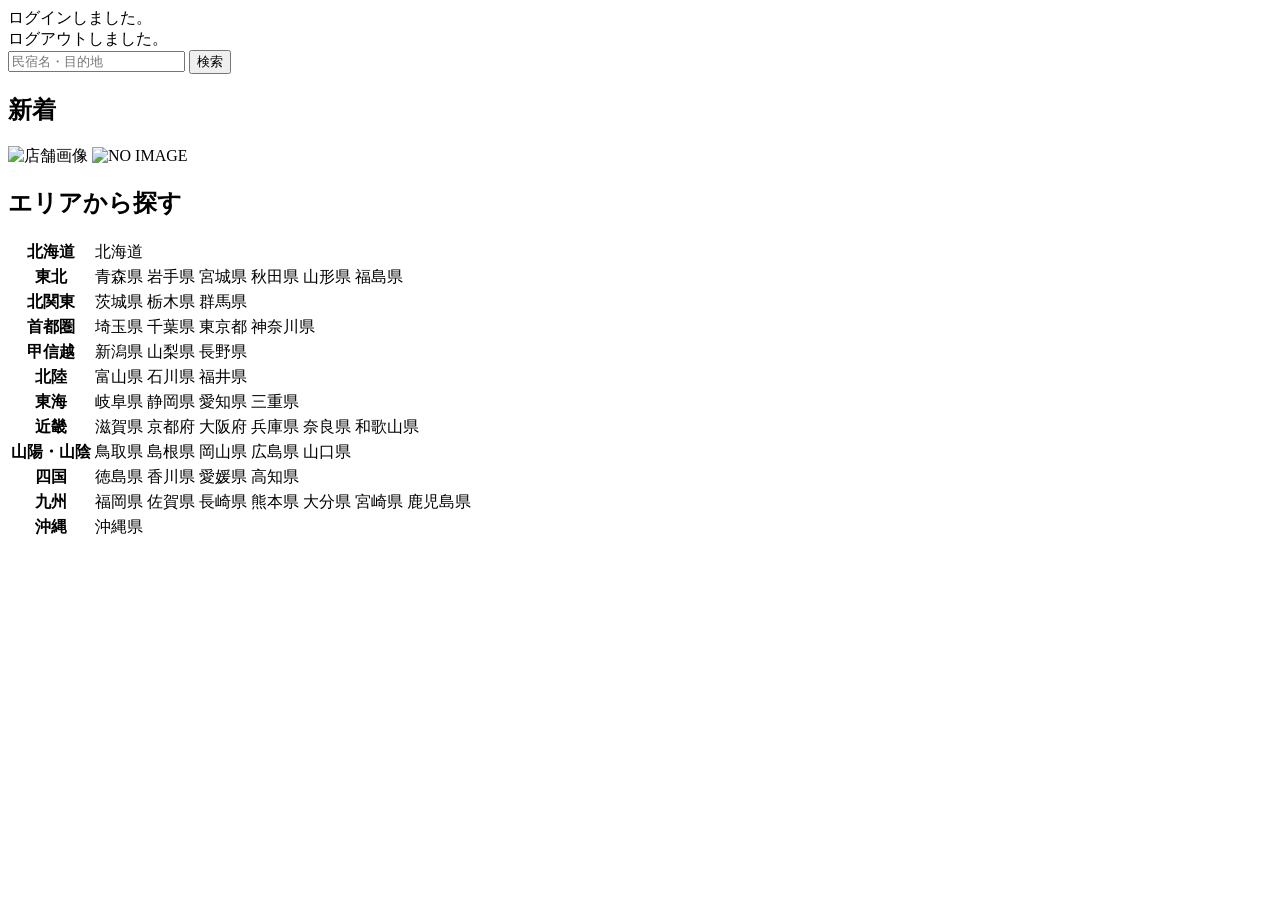
<file: samuraitravel/src/main/resources/templates/index.html>
<!DOCTYPE html>
<html xmlns:th="https://www.thymeleaf.org" xmlns:sec="http://www.thymeleaf.org/extras/spring-security">
    <head>
        <div th:replace="~{fragment :: meta}"></div>   
             
        <div th:replace="~{fragment :: styles}"></div>
       
        <title>SAMURAI Travel</title>	
    </head>
    <body>
        <div class="samuraitravel-wrapper">
            <!-- ヘッダー -->
            <div th:replace="~{fragment :: header}"></div>
            
            <main>
                <div class="container pt-4 pb-5 samuraitravel-container">
                    <div th:if="${param.loggedIn}" class="alert alert-info">
                        ログインしました。
                    </div>  
                    
                    <div th:if="${param.loggedOut}" class="alert alert-info">
                        ログアウトしました。
                    </div>
                    
                    <div th:if="${successMessage}" class="alert alert-info">
                        <span th:text="${successMessage}"></span>
                    </div> 
                    
                    <div class="d-flex justify-content-center">                                            
                        <form method="get" th:action="@{/houses}" class="mb-5 samuraitravel-search-form">
                            <div class="input-group">
                                <input type="text" class="form-control" name="keyword" th:value="${keyword}" placeholder="民宿名・目的地">
                                <button type="submit" class="btn text-white shadow-sm samuraitravel-btn">検索</button> 
                            </div>               
                        </form>                        
                    </div>                                                                                                  
                                                     
                    <h2 class="text-center mb-3">新着</h2>
                    <div class="row row-cols-lg-5 row-cols-2 g-3 mb-5">                                        
                        <div class="col" th:each="newHouse : ${newHouses}">
                            <a th:href="@{/houses/__${newHouse.getId()}__}" class="link-dark samuraitravel-card-link">
                                <div class="card h-100">                                                                        
                                    <img th:if="${newHouse.getImageName()}" th:src="@{/storage/__${newHouse.getImageName()}__}" class="card-img-top samuraitravel-vertical-card-image" alt="店舗画像">                                     
                                    <img th:unless="${newHouse.getImageName()}" th:src="@{/images/noImage.png}" class="card-img-top samuraitravel-vertical-card-image" alt="NO IMAGE">                                                                                                                        
                                    <div class="card-body">                                    
                                        <h3 class="card-title" th:text="${newHouse.getName()}"></h3>
                                        <p class="card-text mb-1">
                                            <small class="text-muted" th:text="${newHouse.getAddress()}"></small>                                            
                                        </p>
                                        <p class="card-text">
                                            <span th:text="${#numbers.formatInteger(newHouse.getPrice(), 1, 'COMMA') + '円 / 泊'}"></span>                                            
                                        </p>                                    
                                    </div>
                                </div>    
                            </a>            
                        </div>                                               
                    </div>
                    
                    <div class="row justify-content-center">
                        <div class="col-xl-5 col-lg-6 col-md-8">                    
                    
                            <h2 class="text-center mb-3">エリアから探す</h2>                                        
                             
                            <table class="table">
                                <tbody>                                                     
                                    <tr>
                                        <th>北海道</th>
                                        <td>
                                            <a th:href="@{/houses?area=北海道}">北海道</a>
                                        </td>                                     
                                    </tr>  
                                    <tr>
                                        <th>東北</th>
                                        <td>
                                            <a th:href="@{/houses?area=青森県}" class="me-2">青森県</a>
                                            <a th:href="@{/houses?area=岩手県}" class="me-2">岩手県</a>
                                            <a th:href="@{/houses?area=宮城県}" class="me-2">宮城県</a>
                                            <a th:href="@{/houses?area=秋田県}" class="me-2">秋田県</a>
                                            <a th:href="@{/houses?area=山形県}" class="me-2">山形県</a>
                                            <a th:href="@{/houses?area=福島県}">福島県</a>
                                        </td>                                     
                                    </tr>  
                                    <tr>
                                        <th>北関東</th>
                                        <td>
                                            <a th:href="@{/houses?area=茨城県}" class="me-2">茨城県</a>
                                            <a th:href="@{/houses?area=栃木県}" class="me-2">栃木県</a>
                                            <a th:href="@{/houses?area=群馬県}">群馬県</a>                                    
                                        </td>                                     
                                    </tr>  
                                    <tr>
                                        <th>首都圏</th>
                                        <td>
                                            <a th:href="@{/houses?area=埼玉県}" class="me-2">埼玉県</a>
                                            <a th:href="@{/houses?area=千葉県}" class="me-2">千葉県</a>
                                            <a th:href="@{/houses?area=東京都}" class="me-2">東京都</a>
                                            <a th:href="@{/houses?area=神奈川県}">神奈川県</a>
                                        </td>                                     
                                    </tr>  
                                    <tr>
                                        <th>甲信越</th>
                                        <td>
                                            <a th:href="@{/houses?area=新潟県}" class="me-2">新潟県</a>
                                            <a th:href="@{/houses?area=山梨県}" class="me-2">山梨県</a>
                                            <a th:href="@{/houses?area=長野県}">長野県</a>
                                        </td>                                     
                                    </tr>  
                                    <tr>
                                        <th>北陸</th>
                                        <td>
                                            <a th:href="@{/houses?area=富山県}" class="me-2">富山県</a>
                                            <a th:href="@{/houses?area=石川県}" class="me-2">石川県</a>
                                            <a th:href="@{/houses?area=福井県}">福井県</a>
                                        </td>                                     
                                    </tr>  
                                    <tr>
                                        <th>東海</th>
                                        <td>
                                            <a th:href="@{/houses?area=岐阜県}" class="me-2">岐阜県</a>
                                            <a th:href="@{/houses?area=静岡県}" class="me-2">静岡県</a>
                                            <a th:href="@{/houses?area=愛知県}" class="me-2">愛知県</a>
                                            <a th:href="@{/houses?area=三重県}">三重県</a>
                                        </td>                                     
                                    </tr>  
                                    <tr>
                                        <th>近畿</th>
                                        <td>
                                            <a th:href="@{/houses?area=滋賀県}" class="me-2">滋賀県</a>
                                            <a th:href="@{/houses?area=京都府}" class="me-2">京都府</a>
                                            <a th:href="@{/houses?area=大阪府}" class="me-2">大阪府</a>
                                            <a th:href="@{/houses?area=兵庫県}" class="me-2">兵庫県</a>
                                            <a th:href="@{/houses?area=奈良県}" class="me-2">奈良県</a>
                                            <a th:href="@{/houses?area=和歌山県}">和歌山県</a>
                                        </td>                                     
                                    </tr>  
                                    <tr>
                                        <th>山陽・山陰</th>
                                        <td>
                                            <a th:href="@{/houses?area=鳥取県}" class="me-2">鳥取県</a>
                                            <a th:href="@{/houses?area=島根県}" class="me-2">島根県</a>
                                            <a th:href="@{/houses?area=岡山県}" class="me-2">岡山県</a>
                                            <a th:href="@{/houses?area=広島県}" class="me-2">広島県</a>
                                            <a th:href="@{/houses?area=山口県}">山口県</a>
                                        </td>                                     
                                    </tr>  
                                    <tr>
                                        <th>四国</th>
                                        <td>
                                            <a th:href="@{/houses?area=徳島県}" class="me-2">徳島県</a>
                                            <a th:href="@{/houses?area=香川県}" class="me-2">香川県</a>
                                            <a th:href="@{/houses?area=愛媛県}" class="me-2">愛媛県</a>
                                            <a th:href="@{/houses?area=高知県}">高知県</a>
                                        </td>                                     
                                    </tr>            
                                    <tr>
                                        <th>九州</th>
                                        <td>
                                            <a th:href="@{/houses?area=福岡県}" class="me-2">福岡県</a>
                                            <a th:href="@{/houses?area=佐賀県}" class="me-2">佐賀県</a>
                                            <a th:href="@{/houses?area=長崎県}" class="me-2">長崎県</a>
                                            <a th:href="@{/houses?area=熊本県}" class="me-2">熊本県</a>
                                            <a th:href="@{/houses?area=大分県}" class="me-2">大分県</a>
                                            <a th:href="@{/houses?area=宮崎県}" class="me-2">宮崎県</a>
                                            <a th:href="@{/houses?area=鹿児島県}">鹿児島県</a>
                                        </td>                                     
                                    </tr>  
                                    <tr>
                                        <th>沖縄</th>
                                        <td>
                                            <a th:href="@{/houses?area=沖縄県}">沖縄県</a>
                                        </td>                                     
                                    </tr>                                                                                                                                                                                                                                                                                                                                                                           
                                </tbody>
                            </table>  
                        </div>
                    </div>                               
                </div>
            </main>
            
            <!-- フッター -->
            <div th:replace="~{fragment :: footer}"></div>
        </div>    
        
        <div th:replace="~{fragment :: scripts}"></div>  
  </body>
</html>
</file>
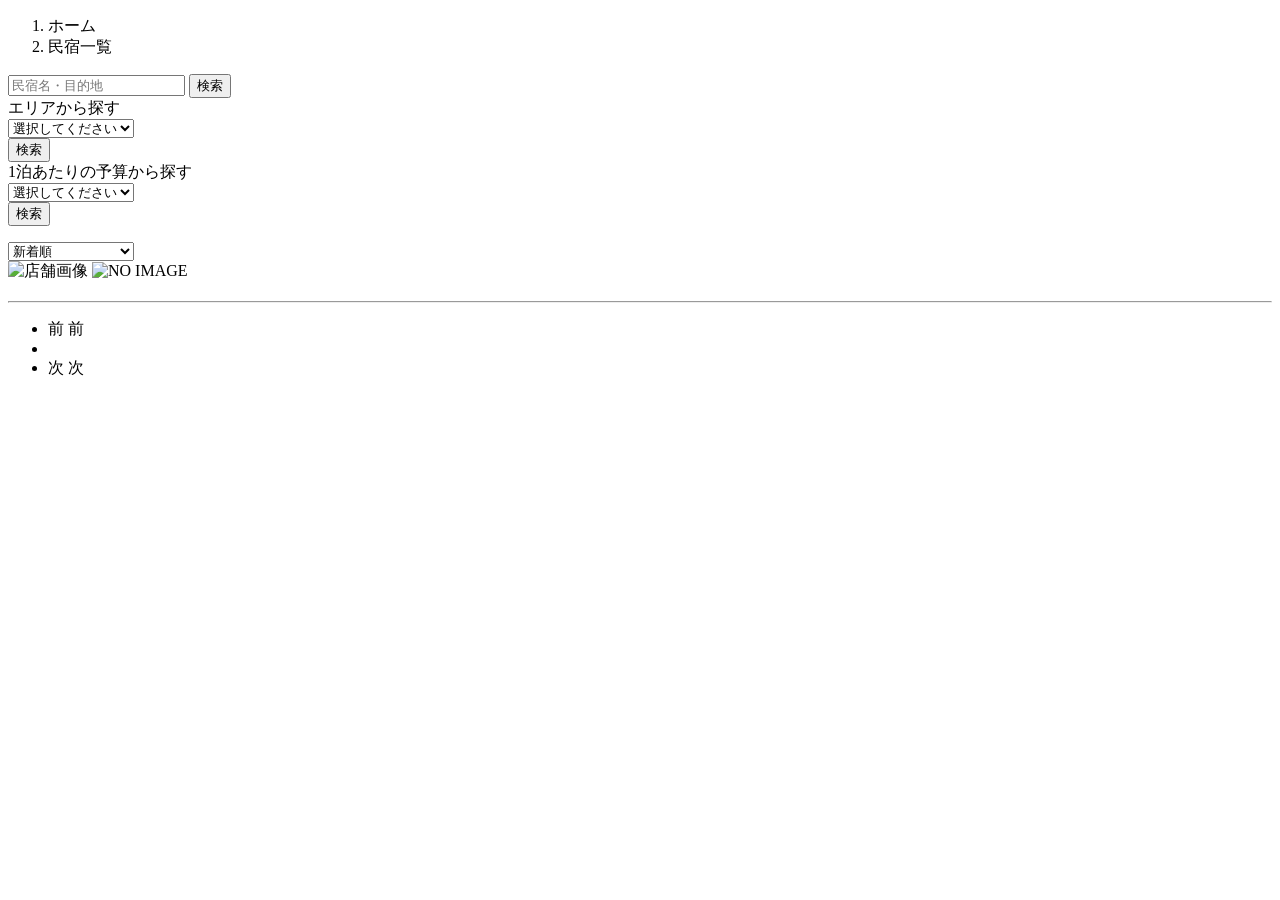
<file: samuraitravel/src/main/resources/templates/houses/index.html>
<!DOCTYPE html>
<html xmlns:th="https://www.thymeleaf.org" xmlns:sec="http://www.thymeleaf.org/extras/spring-security">    
   <head>
       <div th:replace="~{fragment :: meta}"></div>   
            
       <div th:replace="~{fragment :: styles}"></div>
         
       <title>民宿一覧</title>   
   </head>
   <body>
       <div class="samuraitravel-wrapper">
           <!-- ヘッダー -->
           <div th:replace="~{fragment :: header}"></div>
           
           <main>
               <div class="container samuraitravel-container pb-5">
                   <div class="row justify-content-center">
                       <nav class="my-3" style="--bs-breadcrumb-divider: '>';" aria-label="breadcrumb">
                           <ol class="breadcrumb mb-0">                        
                               <li class="breadcrumb-item"><a th:href="@{/}">ホーム</a></li>
                               <li class="breadcrumb-item active" aria-current="page">民宿一覧</li>
                           </ol>
                       </nav>         
           
                       <div class="col-xl-3 col-lg-4 col-md-12">               
                           <form method="get" th:action="@{/houses}" class="w-100 mb-3">
                               <div class="input-group">
                                   <input type="text" class="form-control" name="keyword" th:value="${keyword}" placeholder="民宿名・目的地">
                                   <button type="submit" class="btn text-white shadow-sm samuraitravel-btn">検索</button> 
                               </div>               
                           </form>
           
                           <div class="card mb-3">
                               <div class="card-header">
                                   エリアから探す
                               </div>
                               <div class="card-body">
                                   <form method="get" th:action="@{/houses}" class="w-100">
                                       <div class="form-group mb-3">
                                           <select class="form-control form-select" name="area">  
                                               <option value="" hidden>選択してください</option>   
                                               <optgroup label="北海道">                                      
                                                   <option value="北海道" th:selected="${area == '北海道'}">北海道</option>
                                               </optgroup>                
                                               <optgroup label="東北">                                  
                                                   <option value="青森県" th:selected="${area == '青森県'}">青森県</option>                                                
                                                   <option value="岩手県" th:selected="${area == '岩手県'}">岩手県</option>
                                                   <option value="宮城県" th:selected="${area == '宮城県'}">宮城県</option>
                                                   <option value="秋田県" th:selected="${area == '秋田県'}">秋田県</option>
                                                   <option value="山形県" th:selected="${area == '山形県'}">山形県</option>
                                                   <option value="福島県" th:selected="${area == '福島県'}">福島県</option>
                                               </optgroup>
                                               <optgroup label="北関東">  
                                                   <option value="茨城県" th:selected="${area == '茨城県'}">茨城県</option>
                                                   <option value="栃木県" th:selected="${area == '栃木県'}">栃木県</option>
                                                   <option value="群馬県" th:selected="${area == '群馬県'}">群馬県</option>
                                               </optgroup>
                                               <optgroup label="首都圏"> 
                                                   <option value="埼玉県" th:selected="${area == '埼玉県'}">埼玉県</option>
                                                   <option value="千葉県" th:selected="${area == '千葉県'}">千葉県</option>
                                                   <option value="東京都" th:selected="${area == '東京都'}">東京都</option>
                                                   <option value="神奈川県" th:selected="${area == '神奈川県'}">神奈川県</option>
                                               </optgroup>
                                               <optgroup label="甲信越"> 
                                                   <option value="新潟県" th:selected="${area == '新潟県'}">新潟県</option>
                                                   <option value="山梨県" th:selected="${area == '山梨県'}">山梨県</option>
                                                   <option value="長野県" th:selected="${area == '長野県'}">長野県</option>
                                               </optgroup>
                                               <optgroup label="北陸"> 
                                                   <option value="富山県" th:selected="${area == '富山県'}">富山県</option>
                                                   <option value="石川県" th:selected="${area == '石川県'}">石川県</option>
                                                   <option value="福井県" th:selected="${area == '福井県'}">福井県</option>
                                               </optgroup>
                                               <optgroup label="東海">
                                                   <option value="岐阜県" th:selected="${area == '岐阜県'}">岐阜県</option>
                                                   <option value="静岡県" th:selected="${area == '静岡県'}">静岡県</option>
                                                   <option value="愛知県" th:selected="${area == '愛知県'}">愛知県</option>
                                                   <option value="三重県" th:selected="${area == '三重県'}">三重県</option>
                                               </optgroup>
                                               <optgroup label="近畿">
                                                   <option value="滋賀県" th:selected="${area == '滋賀県'}">滋賀県</option>
                                                   <option value="京都府" th:selected="${area == '京都府'}">京都府</option>
                                                   <option value="大阪府" th:selected="${area == '大阪府'}">大阪府</option>
                                                   <option value="兵庫県" th:selected="${area == '兵庫県'}">兵庫県</option>
                                                   <option value="奈良県" th:selected="${area == '奈良県'}">奈良県</option>
                                                   <option value="和歌山県" th:selected="${area == '和歌山県'}">和歌山県</option>
                                               </optgroup>
                                               <optgroup label="山陽・山陰">
                                                   <option value="鳥取県" th:selected="${area == '鳥取県'}">鳥取県</option>
                                                   <option value="島根県" th:selected="${area == '島根県'}">島根県</option>
                                                   <option value="岡山県" th:selected="${area == '岡山県'}">岡山県</option>
                                                   <option value="広島県" th:selected="${area == '広島県'}">広島県</option>
                                                   <option value="山口県" th:selected="${area == '山口県'}">山口県</option>
                                               </optgroup>
                                               <optgroup label="四国">
                                                   <option value="徳島県" th:selected="${area == '徳島県'}">徳島県</option>
                                                   <option value="香川県" th:selected="${area == '香川県'}">香川県</option>
                                                   <option value="愛媛県" th:selected="${area == '愛媛県'}">愛媛県</option>
                                                   <option value="高知県" th:selected="${area == '高知県'}">高知県</option>
                                               </optgroup>
                                               <optgroup label="九州">
                                                   <option value="福岡県" th:selected="${area == '福岡県'}">福岡県</option>
                                                   <option value="佐賀県" th:selected="${area == '佐賀県'}">佐賀県</option>
                                                   <option value="長崎県" th:selected="${area == '長崎県'}">長崎県</option>
                                                   <option value="熊本県" th:selected="${area == '熊本県'}">熊本県</option>
                                                   <option value="大分県" th:selected="${area == '大分県'}">大分県</option>
                                                   <option value="宮崎県" th:selected="${area == '宮崎県'}">宮崎県</option>
                                                   <option value="鹿児島県" th:selected="${area == '鹿児島県'}">鹿児島県</option>
                                               </optgroup>
                                               <optgroup label="沖縄">
                                                   <option value="沖縄県" th:selected="${area == '沖縄県'}">沖縄県</option>
                                               </optgroup>                                                                                                  
                                           </select> 
                                       </div>
                                       <div class="form-group">
                                           <button type="submit" class="btn text-white shadow-sm w-100 samuraitravel-btn">検索</button>
                                       </div>                                           
                                   </form>
                               </div>
                           </div>                
           
                           <div class="card mb-3">
                               <div class="card-header">
                                   1泊あたりの予算から探す
                               </div>
                               <div class="card-body">
                                   <form method="get" th:action="@{/houses}" class="w-100">
                                       <div class="form-group mb-3">    
                                           <select class="form-control form-select" name="price">
                                               <option value="" hidden>選択してください</option> 
                                               <option value="6000" th:selected="${price == 6000}">6,000円以内</option>
                                               <option value="7000" th:selected="${price == 7000}">7,000円以内</option>
                                               <option value="8000" th:selected="${price == 8000}">8,000円以内</option>
                                               <option value="9000" th:selected="${price == 9000}">9,000円以内</option>
                                               <option value="10000" th:selected="${price == 10000}">10,000円以内</option>
                                           </select>                                                                                
                                       </div>
                                       <div class="form-group">
                                           <button type="submit" class="btn text-white shadow-sm w-100 samuraitravel-btn">検索</button>
                                       </div>                                           
                                   </form>
                               </div>
                           </div>                               
                       </div>
           
                       <div class="col">                                                                          
                           <div class="d-flex justify-content-between flex-wrap">                                
                               <p th:if="${housePage.getTotalPages() > 1}" class="fs-5 mb-3" th:text="${'検索結果：' + housePage.getTotalElements() + '件' + '（' + (housePage.getNumber() + 1) + ' / ' + housePage.getTotalPages() + ' ページ）'}"></p> 
                               <p th:unless="${housePage.getTotalPages() > 1}" class="fs-5 mb-3" th:text="${'検索結果：' + housePage.getTotalElements() + '件'}"></p>
                               
                               <form method="get" th:action="@{/houses}" class="mb-3 samuraitravel-sort-box"> 
                                    <input th:if="${keyword}" type="hidden" name="keyword" th:value="${keyword}">
                                    <input th:if="${area}" type="hidden" name="area" th:value="${area}">
                                    <input th:if="${price}" type="hidden" name="price" th:value="${price}">                                      
                                    <select class="form-select form-select-sm" name="order" onChange="this.form.submit();">
                                        <option value="createdAtDesc" th:selected="${order == 'createdAtDesc' || order == null}">新着順</option>                                            
                                        <option value="priceAsc" th:selected="${order == 'priceAsc'}">宿泊料金が安い順</option>
                                    </select>   
                                </form>                                 
                           </div>   
                                                                       
                           <div class="mb-3" th:each="house : ${housePage}">
                               <a th:href="@{/houses/__${house.getId()}__}" class="link-dark samuraitravel-card-link">
                                   <div class="card h-100">   
                                       <div class="row g-0">
                                           <div class="col-md-4">                                                                                
                                               <img th:if="${house.getImageName()}" th:src="@{/storage/__${house.getImageName()}__}" class="card-img-top samuraitravel-horizontal-card-image" alt="店舗画像">                                                     
                                               <img th:unless="${house.getImageName()}" th:src="@{/images/noImage.png}" class="card-img-top samuraitravel-horizontal-card-image" alt="NO IMAGE">                                                    
                                           </div> 
                                           <div class="col-md-8">                                                                                                                        
                                               <div class="card-body">                                    
                                                   <h3 class="card-title mb-3" th:text="${house.getName()}"></h3>                                            

                                                   <hr class="mb-3">
                                                   
                                                   <p class="card-text mb-2">
                                                       <span th:text="${house.getDescription()}"></span>
                                                   </p>                                                    
                                                   
                                                   <p class="card-text mb-2">
                                                       <small class="text-muted" th:text="${'〒' + house.getPostalCode()}"></small>
                                                       <small class="text-muted" th:text="${house.getAddress()}"></small>                                                      
                                                   </p>   
                                                                                                                                                                                                                                  
                                                   <p class="card-text">
                                                       <span th:text="${#numbers.formatInteger(house.getPrice(), 1, 'COMMA') + '円 / 泊'}"></span>
                                                   </p>                                    
                                               </div>
                                           </div>
                                       </div>
                                   </div>    
                               </a>            
                           </div>                                                                                       
           
                         <!-- ページネーション -->
                            <div th:if="${housePage.getTotalPages() > 1}" class="d-flex justify-content-center">
                                <nav aria-label="民宿一覧ページ">
                                    <ul class="pagination">
                                        <li class="page-item">
                                            <span th:if="${housePage.isFirst()}" class="page-link disabled">前</span>
                                            <a th:unless="${housePage.isFirst()}" th:href="@{/houses(page = ${housePage.getNumber() - 1}, keyword = ${keyword}, area = ${area}, price = ${price}, order = ${order})}" class="page-link samuraitravel-page-link">前</a>
                                        </li>
                                        <li th:each="i : ${#numbers.sequence(0, housePage.getTotalPages() - 1)}" class="page-item">
                                            <span th:if="${i == housePage.getNumber()}" class="page-link active samuraitravel-active" th:text="${i + 1}"></span>
                                            <a th:unless="${i == housePage.getNumber()}" th:href="@{/houses(page = ${i}, keyword = ${keyword}, area = ${area}, price = ${price}, order = ${order})}" class="page-link samuraitravel-page-link" th:text="${i + 1}"></a>
                                        </li>
                                        <li class="page-item">                        
                                            <span th:if="${housePage.isLast()}" class="page-link disabled">次</span>
                                            <a th:unless="${housePage.isLast()}" th:href="@{/houses(page = ${housePage.getNumber() + 1}, keyword = ${keyword}, area = ${area}, price = ${price}, order = ${order})}" class="page-link samuraitravel-page-link">次</a>
                                        </li>
                                    </ul>
                                </nav> 
                            </div>                                      
                        </div>
                    </div>
                </div>  
            </main>
            
            <!-- フッター -->
            <div th:replace="~{fragment :: footer}"></div>
        </div>    
        
        <div th:replace="~{fragment :: scripts}"></div>  
  </body>
</html>
</file>
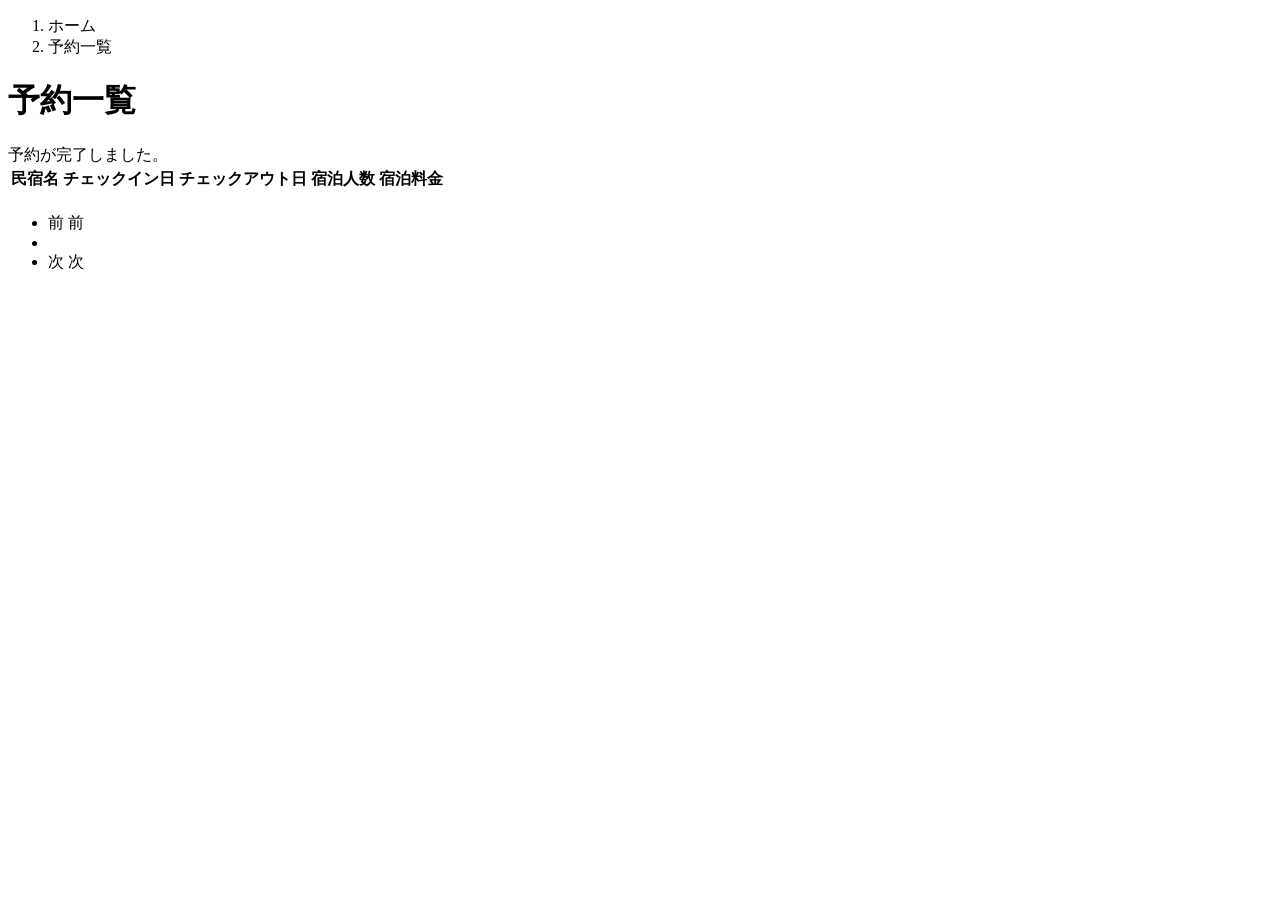
<file: samuraitravel/src/main/resources/templates/reservations/index.html>
<!DOCTYPE html>
<html xmlns:th="https://www.thymeleaf.org" xmlns:sec="http://www.thymeleaf.org/extras/spring-security">    
   <head>
       <div th:replace="~{fragment :: meta}"></div>   
            
       <div th:replace="~{fragment :: styles}"></div>
         
       <title>予約一覧</title>   
   </head>
   <body>
       <div class="samuraitravel-wrapper">
           <!-- ヘッダー -->
           <div th:replace="~{fragment :: header}"></div>
           
           <main>
               <div class="container samuraitravel-container pb-5">
                   <div class="row justify-content-center">
                       <div class="col-xxl-9 col-xl-10 col-lg-11">
                           <nav class="my-3" style="--bs-breadcrumb-divider: '>';" aria-label="breadcrumb">
                               <ol class="breadcrumb mb-0"> 
                                   <li class="breadcrumb-item"><a th:href="@{/}">ホーム</a></li>                       
                                   <li class="breadcrumb-item active" aria-current="page">予約一覧</li>
                               </ol>
                           </nav> 
                           
                           <h1 class="mb-3 text-center">予約一覧</h1>  
           
                            <div th:if="${param.reserved}" class="alert alert-info">
                               予約が完了しました。
                           </div>   
                           
                           <table class="table">
                               <thead>
                                   <tr>                            
                                       <th scope="col">民宿名</th>
                                       <th scope="col">チェックイン日</th>
                                       <th scope="col">チェックアウト日</th>
                                       <th scope="col">宿泊人数</th>
                                       <th scope="col">宿泊料金</th>                                        
                                   </tr>
                               </thead>   
                               <tbody>                                                    
                                   <tr th:each="reservation : ${reservationPage}">
                                       <td>
                                           <a th:href="@{/houses/__${reservation.getHouse().getId()}__}" th:text="${reservation.getHouse().getName()}"></a>
                                       </td>
                                       <td th:text="${reservation.getCheckinDate()}"></td>
                                       <td th:text="${reservation.getCheckoutDate()}"></td>
                                       <td th:text="${reservation.getNumberOfPeople + '名'}"></td>
                                       <td th:text="${#numbers.formatInteger(reservation.getAmount(), 1, 'COMMA') + '円'}"></td>
                                   </tr>                                    
                               </tbody>
                           </table>    
                           
                          <!-- ページネーション -->
                           <div th:if="${reservationPage.getTotalPages() > 1}" class="d-flex justify-content-center">
                               <nav aria-label="予約一覧ページ">
                                   <ul class="pagination">
                                       <li class="page-item">
                                           <span th:if="${reservationPage.isFirst()}" class="page-link disabled">前</span>
                                           <a th:unless="${reservationPage.isFirst()}" th:href="@{/reservations(page = ${reservationPage.getNumber() - 1})}" class="page-link samuraitravel-page-link">前</a>
                                       </li>
                                       <li th:each="i : ${#numbers.sequence(0, reservationPage.getTotalPages() - 1)}" class="page-item">
                                           <span th:if="${i == reservationPage.getNumber()}" class="page-link active samuraitravel-active" th:text="${i + 1}"></span>
                                           <a th:unless="${i == reservationPage.getNumber()}" th:href="@{/reservations(page = ${i})}" class="page-link samuraitravel-page-link" th:text="${i + 1}"></a>
                                       </li>
                                       <li class="page-item">                        
                                           <span th:if="${reservationPage.isLast()}" class="page-link disabled">次</span>
                                           <a th:unless="${reservationPage.isLast()}" th:href="@{/reservations(page = ${reservationPage.getNumber() + 1})}" class="page-link samuraitravel-page-link">次</a>
                                       </li>
                                   </ul>
                               </nav> 
                           </div>                
                       </div>                          
                   </div>
               </div>  
           </main>
           
           <!-- フッター -->
           <div th:replace="~{fragment :: footer}"></div>
       </div>    
       
       <div th:replace="~{fragment :: scripts}"></div>  
 </body>
</html>
</file>
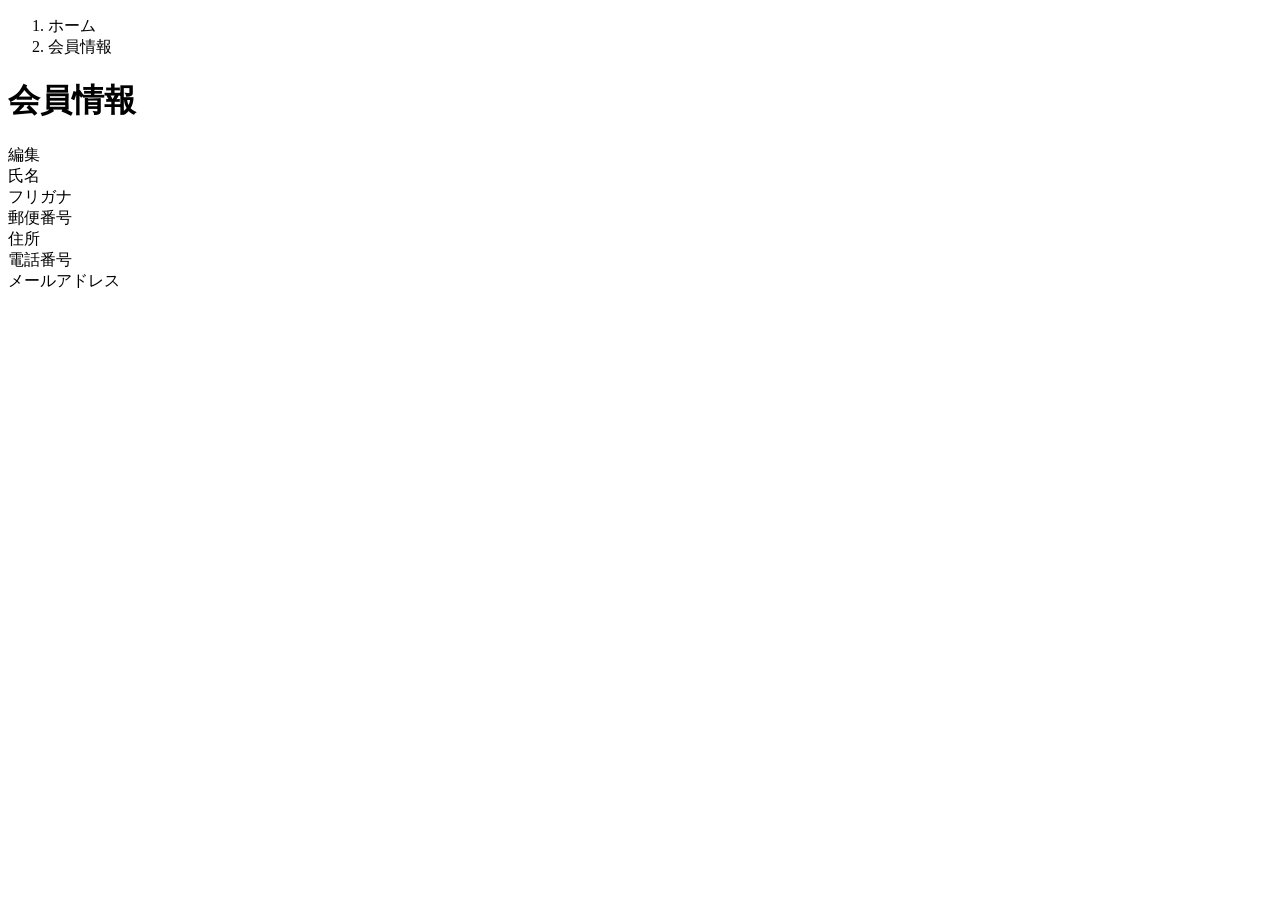
<file: samuraitravel/src/main/resources/templates/user/index.html>
<!DOCTYPE html>
<html xmlns:th="https://www.thymeleaf.org" xmlns:sec="http://www.thymeleaf.org/extras/spring-security">    
   <head>
       <div th:replace="~{fragment :: meta}"></div>   
            
       <div th:replace="~{fragment :: styles}"></div>
         
       <title>会員情報</title>   
   </head>
   <body>
       <div class="samuraitravel-wrapper">
           <!-- ヘッダー -->
           <div th:replace="~{fragment :: header}"></div>
           
           <main>
               <div class="container pb-5 samuraitravel-container">
                   <div class="row justify-content-center">
                       <div class="col-xl-5 col-lg-6 col-md-8">
                           <nav class="my-3" style="--bs-breadcrumb-divider: '>';" aria-label="breadcrumb">
                               <ol class="breadcrumb mb-0"> 
                                   <li class="breadcrumb-item"><a th:href="@{/}">ホーム</a></li>                       
                                   <li class="breadcrumb-item active" aria-current="page">会員情報</li>
                               </ol>
                           </nav> 
                           
                           <h1 class="mb-3 text-center">会員情報</h1> 
                           
                           <div class="d-flex justify-content-end align-items-end mb-3">                    
                               <div>
                                   <a th:href="@{/user/edit}">編集</a>                        
                               </div>
                           </div>                                       
                           
                           <div th:if="${successMessage}" class="alert alert-info">
                               <span th:text="${successMessage}"></span>
                           </div>                               
                           
                           <div class="container mb-4">
                               <div class="row pb-2 mb-2 border-bottom">
                                   <div class="col-4">
                                       <span class="fw-bold">氏名</span>
                                   </div>
           
                                   <div class="col">
                                       <span th:text="${user.getName()}"></span>
                                   </div>
                               </div>                    
           
                               <div class="row pb-2 mb-2 border-bottom">
                                   <div class="col-4">
                                       <span class="fw-bold">フリガナ</span>
                                   </div>
           
                                   <div class="col">
                                       <span th:text="${user.getFurigana()}"></span>
                                   </div>
                               </div>            
                               
                               <div class="row pb-2 mb-2 border-bottom">
                                   <div class="col-4">
                                       <span class="fw-bold">郵便番号</span>
                                   </div>
           
                                   <div class="col">
                                       <span th:text="${user.getPostalCode()}"></span>
                                   </div>
                               </div>   
                               
                               <div class="row pb-2 mb-2 border-bottom">
                                   <div class="col-4">
                                       <span class="fw-bold">住所</span>
                                   </div>
           
                                   <div class="col">
                                       <span th:text="${user.getAddress()}"></span>
                                   </div>
                               </div>
           
                               <div class="row pb-2 mb-2 border-bottom">
                                   <div class="col-4">
                                       <span class="fw-bold">電話番号</span>
                                   </div>
           
                                   <div class="col">
                                       <span th:text="${user.getPhoneNumber()}"></span>
                                   </div>
                               </div>  
                               
                               <div class="row pb-2 mb-2 border-bottom">
                                   <div class="col-4">
                                       <span class="fw-bold">メールアドレス</span>
                                   </div>
           
                                   <div class="col">
                                       <span th:text="${user.getEmail()}"></span>
                                   </div>
                               </div>                                 
                           </div>                                                                                                                           
                       </div>
                   </div>
               </div>
           </main>
           
           <!-- フッター -->
           <div th:replace="~{fragment :: footer}"></div>
       </div>    
       
       <div th:replace="~{fragment :: scripts}"></div>  
 </body>
</html>
</file>
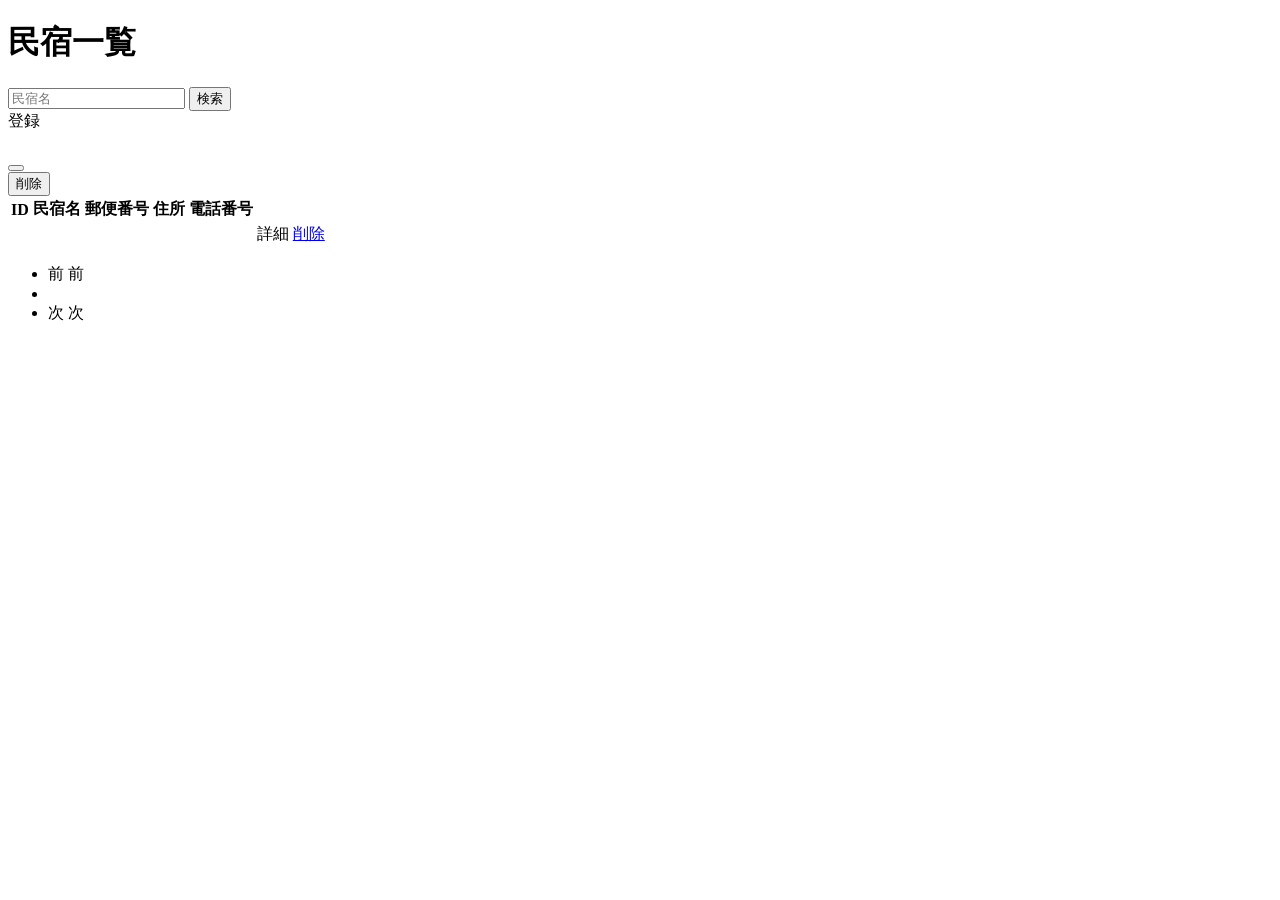
<file: samuraitravel/src/main/resources/templates/admin/houses/index.html>
<!DOCTYPE html>
<html xmlns:th="https://www.thymeleaf.org" xmlns:sec="http://www.thymeleaf.org/extras/spring-security">
   <head>
       <div th:replace="~{fragment :: meta}"></div>    
            
      <div th:replace="~{fragment :: styles}"></div> 
       
       <title>民宿一覧</title>       
   </head>
   <body>
       <div class="samuraitravel-wrapper">
           <!-- ヘッダー -->
           <div th:replace="~{fragment :: header}"></div>          

            <main>
                <div class="container pt-4 pb-5 samuraitravel-container">
                    <div class="row justify-content-center">
                        <div class="col-xxl-9 col-xl-10 col-lg-11">
                            
                            <h1 class="mb-4 text-center">民宿一覧</h1>   
                               
                            <div class="d-flex justify-content-between align-items-end flex-wrap">
                                <form method="get" th:action="@{/admin/houses}" class="mb-3">
                                    <div class="input-group">
                                        <input type="text" class="form-control" name="keyword" th:value="${keyword}" placeholder="民宿名">
                                        <button type="submit" class="btn text-white shadow-sm samuraitravel-btn">検索</button> 
                                    </div>               
                                </form>                                
                                
                                                                
                               <a th:href="@{/admin/houses/register}" class="btn text-white shadow-sm mb-3 samuraitravel-btn">登録</a> 
                            </div>  
                            
                            <div th:if="${successMessage}" class="alert alert-info">
                                <span th:text="${successMessage}"></span>
                            </div>                                                        
                            
                            <table class="table">
                                <thead>
                                    <tr>
                                        <th scope="col">ID</th>
                                        <th scope="col">民宿名</th>
                                        <th scope="col">郵便番号</th>
                                        <th scope="col">住所</th>
                                        <th scope="col">電話番号</th>
                                        <th scope="col"></th> 
                                        <th scope="col"></th>                                       
                                    </tr>
                                </thead>   
                                <tbody>                                                     
                                    <tr th:each="house : ${housePage}">
                                        <td th:text="${house.getId()}"></td>
                                        <td th:text="${house.getName()}"></td>
                                        <td th:text="${house.getPostalCode()}"></td>
                                        <td th:text="${house.getAddress()}"></td>
                                        <td th:text="${house.getPhoneNumber()}"></td>                                        
                                        <td><a th:href="@{/admin/houses/__${house.getId()}__}">詳細</a></td>   
                                        <td><a href="#" class="samuraitravel-link-danger" data-bs-toggle="modal" th:data-bs-target="${'#deleteHouseModal' + house.getId()}">削除</a></td>     

                                        <!-- 削除用モーダル -->
                                        <div class="modal fade" th:id="${'deleteHouseModal' + house.getId()}" tabindex="-1" th:aria-labelledby="${'deleteHouseModalLabel' + house.getId()}">
                                            <div class="modal-dialog">
                                                <div class="modal-content">
                                                    <div class="modal-header">
                                                        <h5 class="modal-title" th:id="${'deleteHouseModalLabel' + house.getId()}" th:text="${house.getName() + 'を削除してもよろしいですか？'}"></h5>
                                                        <button type="button" class="btn-close" data-bs-dismiss="modal" aria-label="閉じる"></button>
                                                    </div>
                                                    <div class="modal-footer">
                                                        <form method="post"th:action="@{/admin/houses/__${house.getId()}__/delete}">
                                                            <button type="submit" class="btn samuraitravel-btn-danger text-white shadow-sm">削除</button>
                                                        </form>
                                                    </div>
                                                </div>
                                            </div>
                                        </div>                                                                       
                                    </tr>                                      
                                </tbody>
                            </table>  
                            
                            <!-- ページネーション -->
                            <div th:if="${housePage.getTotalPages() > 1}" class="d-flex justify-content-center">
                                <nav aria-label="民宿一覧ページ">
                                    <ul class="pagination">
                                        <li class="page-item">
                                            <span th:if="${housePage.isFirst()}" class="page-link disabled">前</span>
                                            <a th:unless="${housePage.isFirst()}" th:href="@{/admin/houses(page = ${housePage.getNumber() - 1}, keyword = ${keyword})}" class="page-link samuraitravel-page-link">前</a>
                                        </li>
                                        <li th:each="i : ${#numbers.sequence(0, housePage.getTotalPages() - 1)}" class="page-item">
                                            <span th:if="${i == housePage.getNumber()}" class="page-link active samuraitravel-active" th:text="${i + 1}"></span>
                                            <a th:unless="${i == housePage.getNumber()}" th:href="@{/admin/houses(page = ${i}, keyword = ${keyword})}" class="page-link samuraitravel-page-link" th:text="${i + 1}"></a>
                                        </li>
                                        <li class="page-item">                        
                                            <span th:if="${housePage.isLast()}" class="page-link disabled">次</span>
                                            <a th:unless="${housePage.isLast()}" th:href="@{/admin/houses(page = ${housePage.getNumber() + 1}, keyword = ${keyword})}" class="page-link samuraitravel-page-link">次</a>
                                        </li>
                                    </ul>
                                </nav> 
                            </div>                                                                   
                        </div>
                    </div>
                </div>              
            </main>
           
           <!-- フッター -->
 			<div th:replace="~{fragment :: footer}"></div>
       </div>    
       
       <div th:replace="~{fragment :: scripts}"></div>          
   </body>
</html>
</file>
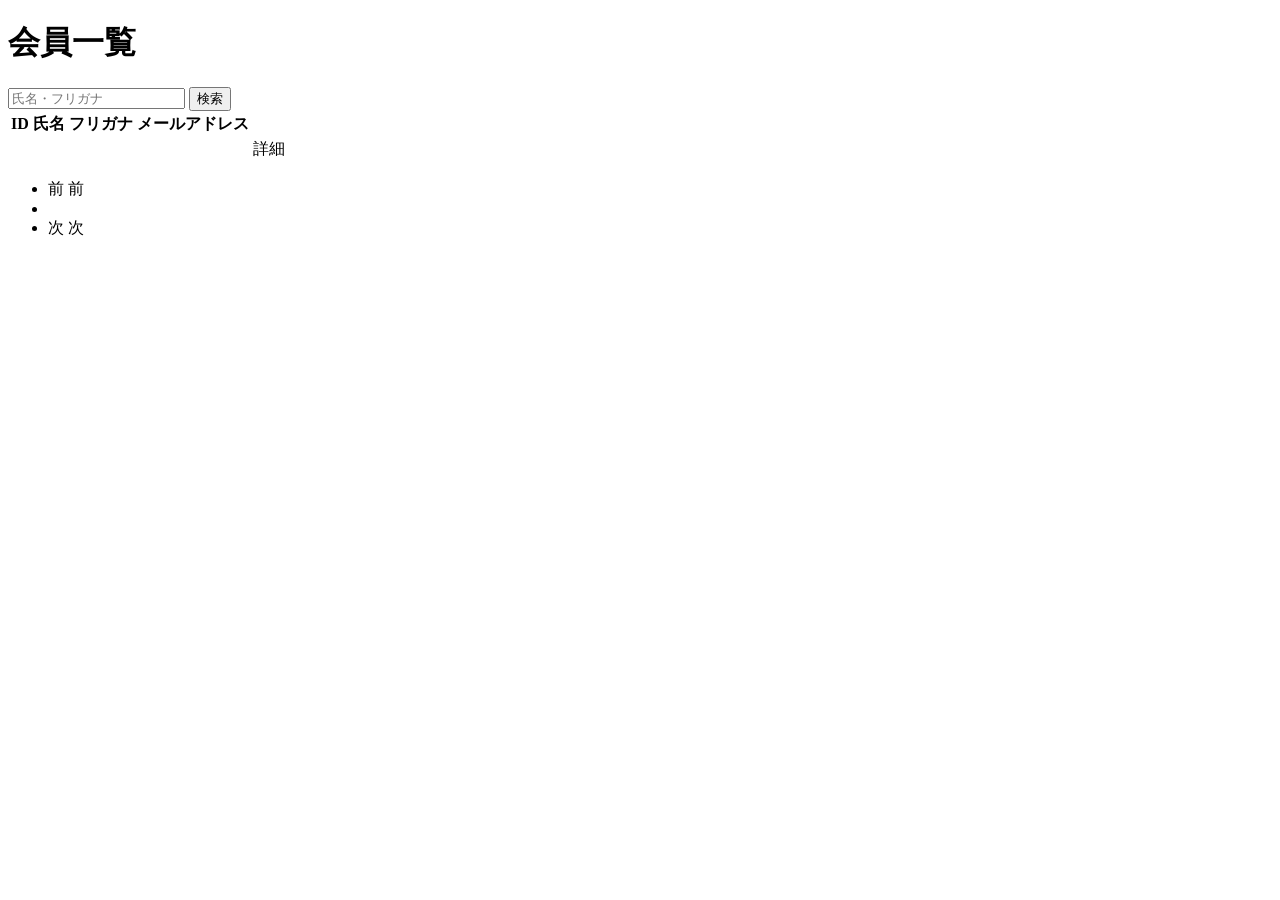
<file: samuraitravel/src/main/resources/templates/admin/users/index.html>
<!DOCTYPE html>
<html xmlns:th="https://www.thymeleaf.org" xmlns:sec="http://www.thymeleaf.org/extras/spring-security">    
   <head>
       <div th:replace="~{fragment :: meta}"></div>   
            
       <div th:replace="~{fragment :: styles}"></div>
         
       <title>会員一覧</title>   
   </head>
   <body>
       <div class="samuraitravel-wrapper">
           <!-- ヘッダー -->
           <div th:replace="~{fragment :: header}"></div>
           
           <main>
               <div class="container pt-4 pb-5 samuraitravel-container">
                   <div class="row justify-content-center">
                       <div class="col-xxl-9 col-xl-10 col-lg-11">
                           
                           <h1 class="mb-4 text-center">会員一覧</h1>   
                           
                           <div class="d-flex justify-content-between align-items-end">
                               <form method="get" th:action="@{/admin/users}" class="mb-3">
                                   <div class="input-group">
                                       <input type="text" class="form-control" name="keyword" th:value="${keyword}" placeholder="氏名・フリガナ">
                                       <button type="submit" class="btn text-white shadow-sm samuraitravel-btn">検索</button> 
                                   </div>               
                               </form>                                                                                                
                           </div>                                                         
               
                           <div th:if="${successMessage}" class="alert alert-info">
                               <span th:text="${successMessage}"></span>
                           </div>   
                           
                           <table class="table">
                               <thead>
                                   <tr>
                                       <th scope="col">ID</th>
                                       <th scope="col">氏名</th>
                                       <th scope="col">フリガナ</th>
                                       <th scope="col">メールアドレス</th>                                        
                                       <th scope="col"></th>
                                   </tr>
                               </thead>   
                               <tbody>                                                     
                                   <tr th:each="user : ${userPage}">
                                       <td th:text="${user.getId()}"></td>
                                       <td th:text="${user.getName()}"></td>
                                       <td th:text="${user.getFurigana()}"></td>
                                       <td th:text="${user.getEmail()}"></td>
                                       <td><a th:href="@{/admin/users/__${user.getId()}__}">詳細</a></td>                                                                                
                                   </tr>                                      
                               </tbody>
                           </table>  
                           
                           <!-- ページネーション -->
                           <div th:if="${userPage.getTotalPages() > 1}" class="d-flex justify-content-center">
                               <nav aria-label="会員一覧ページ">
                                   <ul class="pagination">
                                       <li class="page-item">
                                           <span th:if="${userPage.isFirst()}" class="page-link disabled">前</span>
                                           <a th:unless="${userPage.isFirst()}" th:href="@{/admin/users(page = ${userPage.getNumber() - 1}, keyword = ${keyword})}" class="page-link samuraitravel-page-link">前</a>
                                       </li>
                                       <li th:each="i : ${#numbers.sequence(0, userPage.getTotalPages() - 1)}" class="page-item">
                                           <span th:if="${i == userPage.getNumber()}" class="page-link active samuraitravel-active" th:text="${i + 1}"></span>
                                           <a th:unless="${i == userPage.getNumber()}" th:href="@{/admin/users(page = ${i}, keyword = ${keyword})}" class="page-link samuraitravel-page-link" th:text="${i + 1}"></a>
                                       </li>
                                       <li class="page-item">                        
                                           <span th:if="${userPage.isLast()}" class="page-link disabled">次</span>
                                           <a th:unless="${userPage.isLast()}" th:href="@{/admin/users(page = ${userPage.getNumber() + 1}, keyword = ${keyword})}" class="page-link samuraitravel-page-link">次</a>
                                       </li>
                                   </ul>
                               </nav> 
                           </div>                                      
                       </div>
                   </div>
               </div>
           </main>
           
           <!-- フッター -->
           <div th:replace="~{fragment :: footer}"></div>
       </div>    
       
       <div th:replace="~{fragment :: scripts}"></div>  
 </body>
</html>
</file>
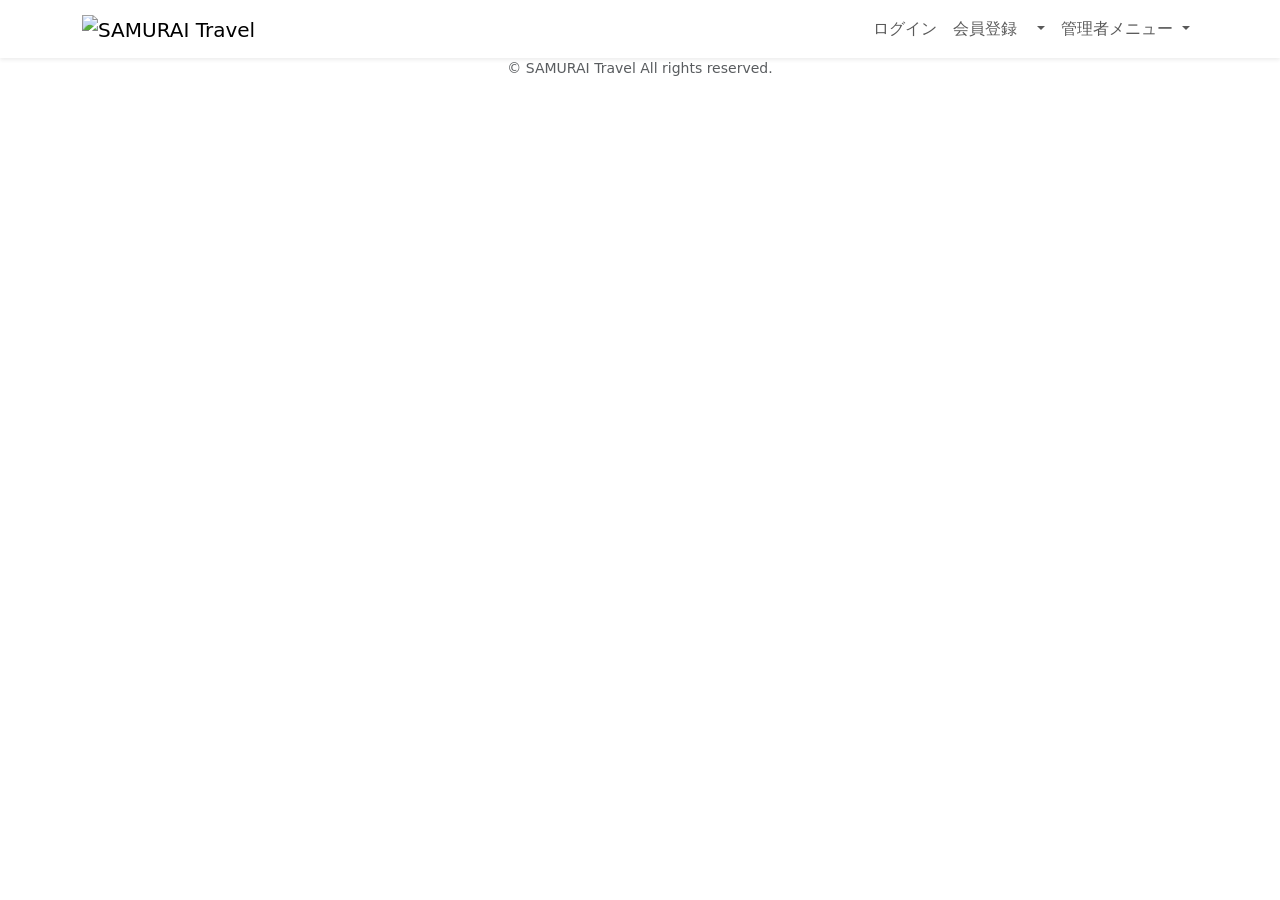
<file: samuraitravel/src/main/resources/templates/fragment.html>
<!DOCTYPE html>
<html xmlns:th="https://www.thymeleaf.org" xmlns:sec="http://www.thymeleaf.org/extras/spring-security">
   <head>
       <!-- meta要素の部品化 -->
       <div th:fragment="meta" th:remove="tag">
           <meta charset="UTF-8">
           <meta name="viewport" content="width=device-width, initial-scale=1">
       </div>                        
       
       <!-- link要素の部品化 -->
       <div th:fragment="styles" th:remove="tag">
           <!-- Bootstrap -->
           <link href="https://cdn.jsdelivr.net/npm/bootstrap@5.2.3/dist/css/bootstrap.min.css" rel="stylesheet" integrity="sha384-rbsA2VBKQhggwzxH7pPCaAqO46MgnOM80zW1RWuH61DGLwZJEdK2Kadq2F9CUG65" crossorigin="anonymous">
           
           <!-- Google Fonts -->
           <link rel="preconnect" href="https://fonts.googleapis.com">
           <link rel="preconnect" href="https://fonts.gstatic.com" crossorigin>
           <link href="https://fonts.googleapis.com/css2?family=Noto+Sans+JP:wght@400;500&display=swap" rel="stylesheet">
           
           <link th:href="@{/css/style.css}" rel="stylesheet" >
       </div>   
       
       <title>部品化用のHTMLファイル</title>     
   </head>
   <body>
	   
        <!-- ヘッダーの部品化 -->
        <div th:fragment="header" th:remove="tag">
            <nav class="navbar navbar-expand-md navbar-light bg-white shadow-sm samuraitravel-navbar">
                <div class="container samuraitravel-container">
                    <a class="navbar-brand" th:href="@{/}">                        
                        <img class="samuraitravel-logo me-1" th:src="@{/images/logo.png}" alt="SAMURAI Travel">                        
                    </a>    
                    
                    <button class="navbar-toggler" type="button" data-bs-toggle="collapse" data-bs-target="#navbarSupportedContent" aria-controls="navbarSupportedContent" aria-expanded="false" aria-label="Toggle navigation">
                        <span class="navbar-toggler-icon"></span>
                    </button>
                    
                    <div class="collapse navbar-collapse" id="navbarSupportedContent">                                    
                        <ul class="navbar-nav ms-auto">    
                            <!-- 未ログインであれば表示する -->
                            <li class="nav-item" sec:authorize="isAnonymous()">
                                <a class="nav-link" th:href="@{/login}">ログイン</a>
                            </li> 
                            <li class="nav-item" sec:authorize="isAnonymous()">
                                <a class="nav-link" th:href="@{/signup}">会員登録</a>
                            </li>                                                                                 
                    
                            <!-- ログイン済みであれば表示する --> 
                            <li class="nav-item dropdown" sec:authorize="hasRole('ROLE_GENERAL')">
                                <a id="navbarDropdownGeneral" class="nav-link dropdown-toggle" href="#" role="button" data-bs-toggle="dropdown" aria-haspopup="true" aria-expanded="false" v-pre>
                                    <span sec:authentication="principal.user.name"></span>
                                </a>
        
                                <div class="dropdown-menu dropdown-menu-end" aria-labelledby="navbarDropdownGeneral">  
                                    <a class="dropdown-item samuraitravel-dropdown-item" th:href="@{/user}">会員情報</a>
                                    <a class="dropdown-item samuraitravel-dropdown-item" th:href="@{/reservations}">予約一覧</a>  
                                    
                                    <div class="dropdown-divider"></div>
                                                                                                  
                                    <a class="dropdown-item samuraitravel-dropdown-item" th:href="@{/logout}" onclick="event.preventDefault(); document.getElementById('logout-form').submit();">
                                        ログアウト
                                    </a>
                                    <form class="d-none" id="logout-form" th:action="@{/logout}" method="post"></form>                                     
                                </div>
                            </li>                       
                                
                            <!-- 管理者であれば表示する -->    
                            <li class="nav-item dropdown" sec:authorize="hasRole('ROLE_ADMIN')">
                                <a id="navbarDropdownAdmin" class="nav-link dropdown-toggle" href="#" role="button" data-bs-toggle="dropdown" aria-haspopup="true" aria-expanded="false" v-pre>
                                    管理者メニュー
                                </a>
        
                                <div class="dropdown-menu dropdown-menu-end" aria-labelledby="navbarDropdownAdmin">
                                    <a class="dropdown-item samuraitravel-dropdown-item" th:href="@{/admin/users}">会員一覧</a>                                                                                            
                                    <a class="dropdown-item samuraitravel-dropdown-item" th:href="@{/admin/houses}">民宿一覧</a>                                                                                                     
                                                              
                                    <div class="dropdown-divider"></div>
                                    
                                    <a class="dropdown-item samuraitravel-dropdown-item" th:href="@{/logout}" onclick="event.preventDefault(); document.getElementById('logout-form').submit();">
                                        ログアウト
                                    </a>
                                    <form class="d-none" id="logout-form" th:action="@{/logout}" method="post"></form> 
                                </div>
                            </li>                           
                        </ul>       
                    </div>                                                                                    
                </div>
            </nav>
        </div>       
       
       <!-- フッターの部品化 -->
       <div th:fragment="footer" th:remove="tag">
           <footer>
               <div class="d-flex justify-content-center align-items-center h-100">
                   <p class="text-center text-muted small mb-0">&copy; SAMURAI Travel All rights reserved.</p>      
               </div>                 
           </footer>
       </div>
   
       <!-- script要素の部品化 -->
       <div th:fragment="scripts" th:remove="tag">
           <!-- Bootstrap -->
           <script src="https://cdn.jsdelivr.net/npm/bootstrap@5.2.3/dist/js/bootstrap.bundle.min.js" integrity="sha384-kenU1KFdBIe4zVF0s0G1M5b4hcpxyD9F7jL+jjXkk+Q2h455rYXK/7HAuoJl+0I4" crossorigin="anonymous"></script>
       </div>
   </body>
</html>
</file>
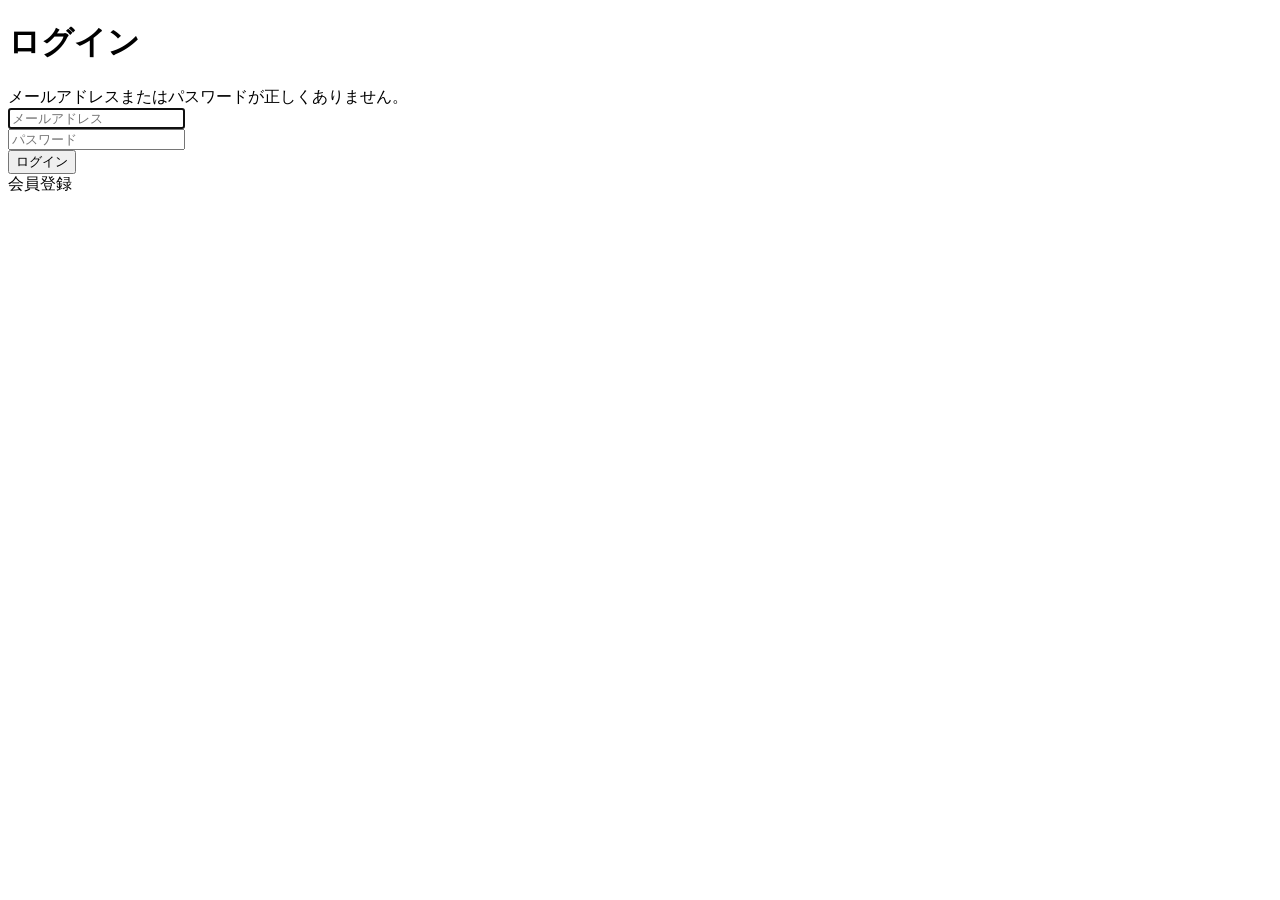
<file: samuraitravel/src/main/resources/templates/auth/login.html>
<!DOCTYPE html>
<html xmlns:th="https://www.thymeleaf.org" xmlns:sec="http://www.thymeleaf.org/extras/spring-security">
   <head>
       <div th:replace="~{fragment :: meta}"></div>   
            
       <div th:replace="~{fragment :: styles}"></div> 
       
       <title>ログイン</title>       
   </head>
   <body>
       <div class="samuraitravel-wrapper">
           <!-- ヘッダー -->
           <div th:replace="~{fragment :: header}"></div>
           
           <main>
               <div class="container pt-4 pb-5 samuraitravel-container">
                   <div class="row justify-content-center">        
                       <div class="col-xl-3 col-lg-4 col-md-5 col-sm-7">                            
                           <h1 class="mb-4 text-center">ログイン</h1>            
                       
                           <div th:if="${param.error}" class="alert alert-danger">
                               メールアドレスまたはパスワードが正しくありません。
                           </div>
                           
                           <form th:action="@{/login}" method="post">
                               <div class="form-group mb-3">
                                   <input type="text" class="form-control" name="username" autocomplete="email" placeholder="メールアドレス" autofocus>
                               </div>
                               <div class="form-group mb-3">
                                   <input type="password" class="form-control" name="password" autocomplete="new-password" placeholder="パスワード">
                               </div>
                               
                               <div class="form-group d-flex justify-content-center my-4">
                                   <button type="submit" class="btn text-white shadow-sm w-100 samuraitravel-btn">ログイン</button>
                               </div>
                           </form>
                           
                           <div class="text-center">
                              <a th:href="@{/signup}">
                                   会員登録
                               </a>
                           </div>                                                 
                       </div>
                   </div>
               </div>             
           </main>
           
           <!-- フッター -->
           <div th:replace="~{fragment :: footer}"></div>
       </div>    
       
       <div th:replace="~{fragment :: scripts}"></div>         
   </body>
</html>
</file>
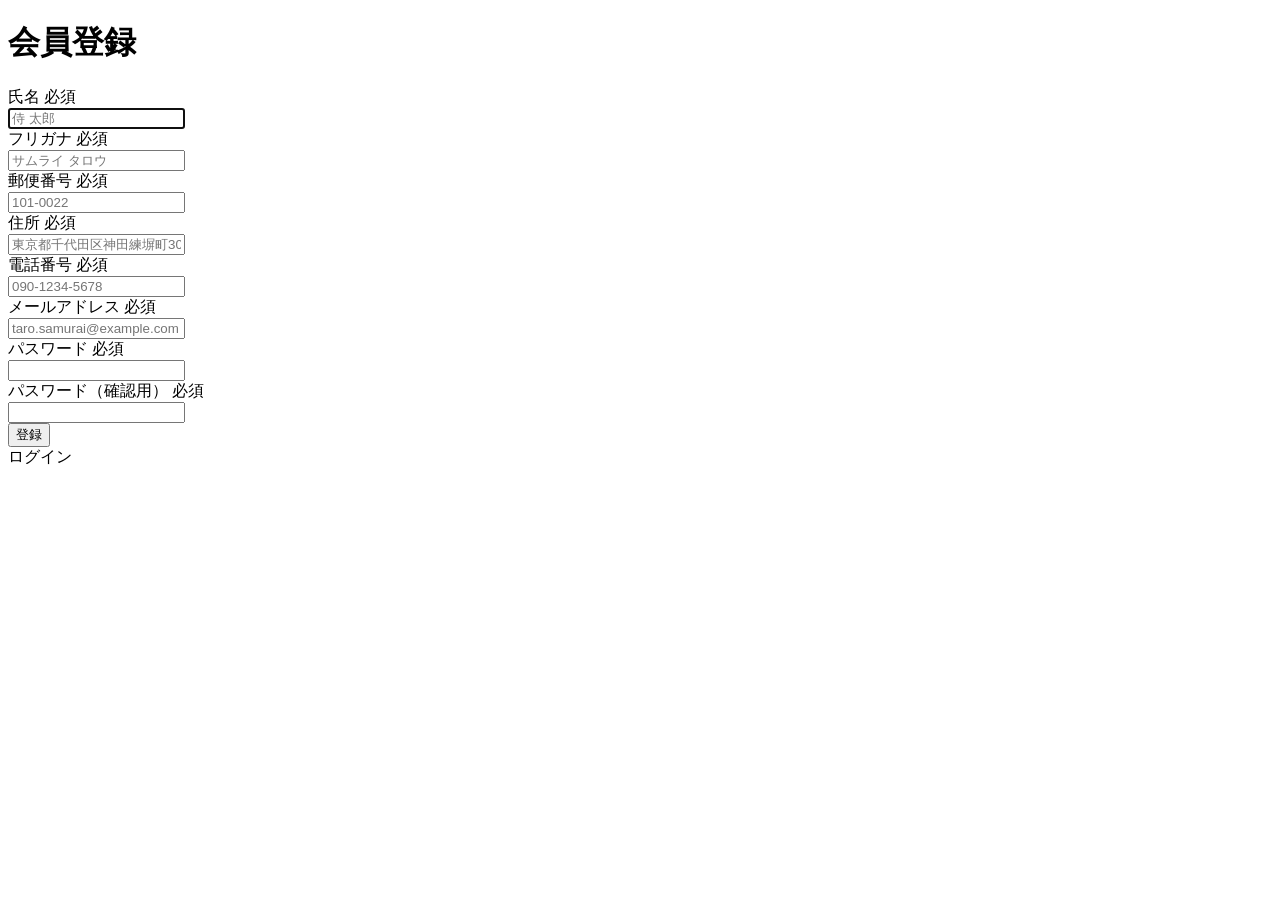
<file: samuraitravel/src/main/resources/templates/auth/signup.html>
<!DOCTYPE html>
<html xmlns:th="https://www.thymeleaf.org" xmlns:sec="http://www.thymeleaf.org/extras/spring-security">
   <head>
       <div th:replace="~{fragment :: meta}"></div>   
            
       <div th:replace="~{fragment :: styles}"></div> 
       
       <title>会員登録</title>       
   </head>
   <body>
       <div class="samuraitravel-wrapper">
           <!-- ヘッダー -->
           <div th:replace="~{fragment :: header}"></div>
           
           <main>
               <div class="container pt-4 pb-5 samuraitravel-container">
                   <div class="row justify-content-center">
                       <div class="col-xl-5 col-lg-6 col-md-8">                    
           
                           <h1 class="mb-4 text-center">会員登録</h1>  
                           
                           <form method="post" th:action="@{/signup}" th:object="${signupForm}">
   
                               <div class="form-group row mb-3">
                                   <div class="col-md-5">
                                       <label for="name" class="col-form-label text-md-left fw-bold">
                                           <div class="d-flex align-items-center">
                                               <span class="me-1">氏名</span>
                                               <span class="badge bg-danger">必須</span>
                                           </div>
                                       </label>
                                   </div>
                                   <div class="col-md-7">                                    
                                       <div th:if="${#fields.hasErrors('name')}" class="text-danger small mb-2" th:errors="*{name}"></div>                                    
                                       <input type="text" class="form-control" th:field="*{name}" autocomplete="name" autofocus placeholder="侍 太郎">
                                   </div>
                               </div>
                               
                               <div class="form-group row mb-3">
                                   <div class="col-md-5">
                                       <label for="furigana" class="col-form-label text-md-left fw-bold">
                                           <div class="d-flex align-items-center">
                                               <span class="me-1">フリガナ</span>
                                               <span class="badge bg-danger">必須</span>
                                           </div>
                                       </label>
                                   </div>
                                   <div class="col-md-7">                            
                                       <div th:if="${#fields.hasErrors('furigana')}" class="text-danger small mb-2" th:errors="*{furigana}"></div>                                        
                                       <input type="text" class="form-control" th:field="*{furigana}" placeholder="サムライ タロウ">
                                   </div>
                               </div>
                                                                                                                       
                               <div class="form-group row mb-3">
                                   <div class="col-md-5">
                                       <label for="postalCode" class="col-form-label text-md-left fw-bold">
                                            <div class="d-flex align-items-center">
                                                <span class="me-1">郵便番号</span>
                                                <span class="badge bg-danger">必須</span>
                                            </div>
                                        </label>
                                   </div>
                                   <div class="col-md-7">
                                       <div th:if="${#fields.hasErrors('postalCode')}" class="text-danger small mb-2" th:errors="*{postalCode}"></div>
                                       <input type="text" class="form-control" th:field="*{postalCode}" autocomplete="postal-code" placeholder="101-0022">
                                   </div>
                               </div>
                                                                                                             
                               <div class="form-group row mb-3">
                                   <div class="col-md-5">
                                       <label for="address" class="col-form-label text-md-left fw-bold">
                                            <div class="d-flex align-items-center">
                                                <span class="me-1">住所</span>
                                                <span class="badge bg-danger">必須</span>
                                            </div>
                                        </label>
                                   </div>
                                   <div class="col-md-7">
                                        <div th:if="${#fields.hasErrors('address')}" class="text-danger small mb-2" th:errors="*{address}"></div>
                                       <input type="text" class="form-control" th:field="*{address}" placeholder="東京都千代田区神田練塀町300番地">  
                                   </div>
                               </div>                                                                                
                               
                               <div class="form-group row mb-3">
                                   <div class="col-md-5">
                                       <label for="phoneNumber" class="col-form-label text-md-left fw-bold">
                                            <div class="d-flex align-items-center">
                                                <span class="me-1">電話番号</span>
                                                <span class="badge bg-danger">必須</span>
                                            </div>
                                       </label>
                                   </div>
                                   <div class="col-md-7">
                                        <div th:if="${#fields.hasErrors('phoneNumber')}" class="text-danger small mb-2" th:errors="*{phoneNumber}"></div>
                                       <input type="text" class="form-control" th:field="*{phoneNumber}" autocomplete="tel-national" placeholder="090-1234-5678">                                
                                   </div>
                               </div>
                                                                                                                       
                               <div class="form-group row mb-3">
                                   <div class="col-md-5">
                                       <label for="email" class="col-form-label text-md-left fw-bold">
                                           <div class="d-flex align-items-center">
                                               <span class="me-1">メールアドレス</span>
                                               <span class="badge bg-danger">必須</span>
                                           </div>
                                       </label>
                                   </div>
                                   <div class="col-md-7">
                                       <div th:if="${#fields.hasErrors('email')}" class="text-danger small mb-2" th:errors="*{email}"></div>
                                       <input type="text" class="form-control" th:field="*{email}" autocomplete="email" placeholder="taro.samurai@example.com">
                                   </div>
                               </div>
                                                                                                                       
                               <div class="form-group row mb-3">
                                   <div class="col-md-5">
                                       <label for="password" class="col-form-label text-md-left fw-bold">
                                           <div class="d-flex align-items-center">
                                               <span class="me-1">パスワード</span>
                                               <span class="badge bg-danger">必須</span>
                                           </div>
                                       </label>
                                   </div>
                                   <div class="col-md-7">
                                       <div th:if="${#fields.hasErrors('password')}" class="text-danger small mb-2" th:errors="*{password}"></div>
                                       <input type="password" class="form-control" th:field="*{password}" autocomplete="new-password">
                                   </div>
                               </div>
                                                                                                                   
                               <div class="form-group row mb-3">
                                   <div class="col-md-5">
                                       <label for="passwordConfirmation" class="col-form-label text-md-left fw-bold">
                                           <div class="d-flex align-items-center">
                                               <span class="me-1">パスワード（確認用）</span>
                                               <span class="badge bg-danger">必須</span>
                                           </div>
                                       </label>
                                   </div>
                                   <div class="col-md-7">
                                       <div th:if="${#fields.hasErrors('passwordConfirmation')}" class="text-danger small mb-2" th:errors="*{passwordConfirmation}"></div>
                                       <input type="password" class="form-control" th:field="*{passwordConfirmation}" autocomplete="new-password">
                                   </div>
                               </div>
                               
                               <div class="form-group d-flex justify-content-center my-4">
                                   <button type="submit" class="btn text-white shadow-sm w-50 samuraitravel-btn">登録</button>
                               </div>
                           </form>
                           
                           <div class="text-center">
                               <a th:href="@{/login}">ログイン</a>
                           </div>
                       </div>
                   </div>
               </div>           
           </main>
           
           <!-- フッター -->
           <div th:replace="~{fragment :: footer}"></div>
       </div>    
       
       <div th:replace="~{fragment :: scripts}"></div>         
   </body>
</html>
</file>
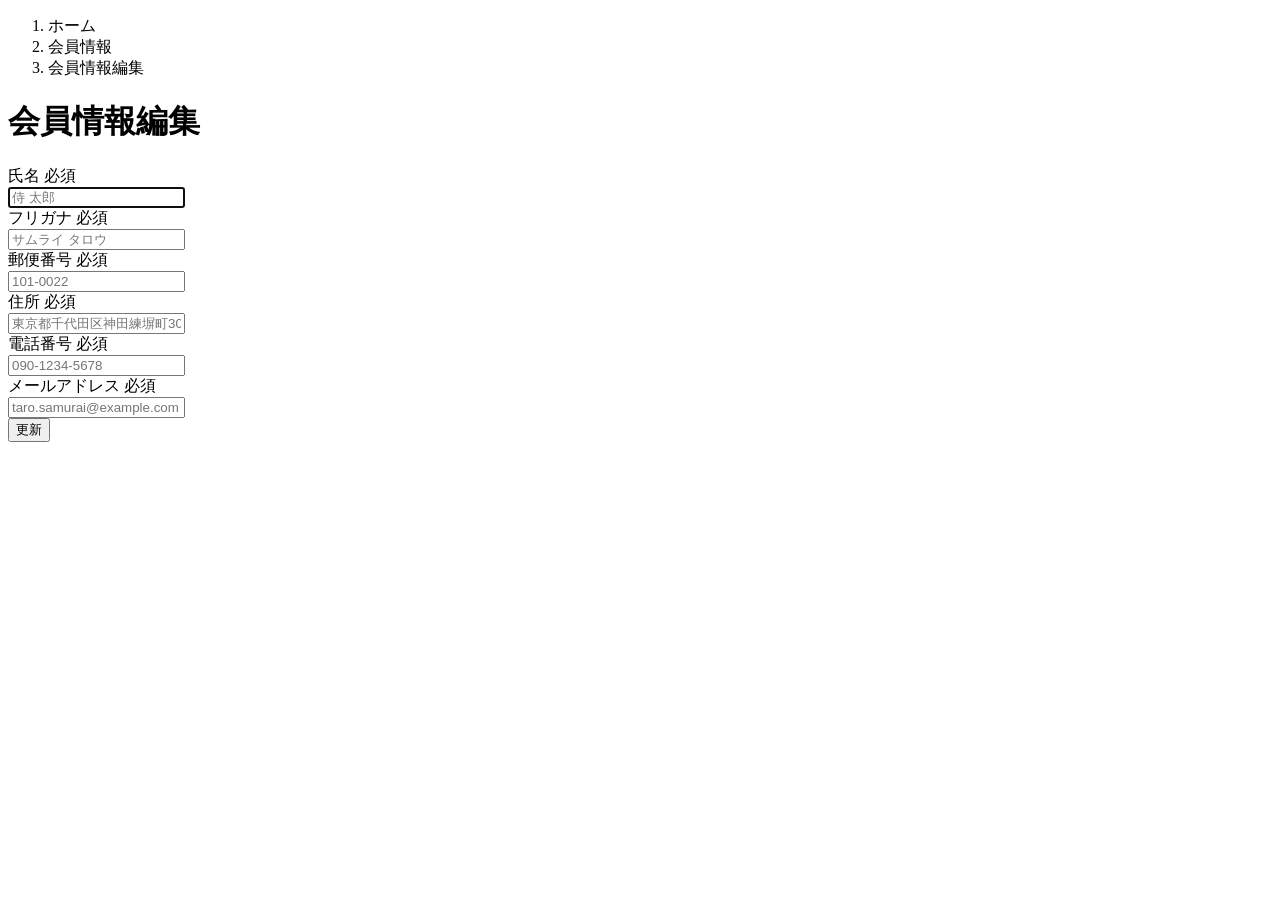
<file: samuraitravel/src/main/resources/templates/user/edit.html>
<!DOCTYPE html>
<html xmlns:th="https://www.thymeleaf.org" xmlns:sec="http://www.thymeleaf.org/extras/spring-security">    
   <head>
       <div th:replace="~{fragment :: meta}"></div>   
            
       <div th:replace="~{fragment :: styles}"></div>
         
       <title>会員情報編集</title>   
   </head>
   <body>
       <div class="samuraitravel-wrapper">
           <!-- ヘッダー -->
           <div th:replace="~{fragment :: header}"></div>
           
           <main>
               <div class="container pb-5 samuraitravel-container">
                   <div class="row justify-content-center">
                       <div class="col-xl-5 col-lg-6 col-md-8">
                           <nav class="my-3" style="--bs-breadcrumb-divider: '>';" aria-label="breadcrumb">
                               <ol class="breadcrumb mb-0"> 
                                   <li class="breadcrumb-item"><a th:href="@{/}">ホーム</a></li>                       
                                   <li class="breadcrumb-item"><a th:href="@{/user}">会員情報</a></li>
                                   <li class="breadcrumb-item active" aria-current="page">会員情報編集</li>
                               </ol>
                           </nav> 
                           
                           <h1 class="mb-4 text-center">会員情報編集</h1>         
                           
                           <form method="post" th:action="@{/user/update}" th:object="${userEditForm}">
                               <input type="hidden" th:field="*{id}">
                               
                               <div class="form-group row mb-3">
                                   <div class="col-md-5">
                                       <label for="name" class="col-form-label text-md-left fw-bold">
                                           <div class="d-flex align-items-center">
                                               <span class="me-1">氏名</span>
                                               <span class="badge bg-danger">必須</span>
                                           </div>
                                       </label>
                                   </div>
                                   <div class="col-md-7">                                    
                                       <div th:if="${#fields.hasErrors('name')}" class="text-danger small mb-2" th:errors="*{name}"></div>                                    
                                       <input type="text" class="form-control" th:field="*{name}" autocomplete="name" autofocus placeholder="侍 太郎">
                                   </div>
                               </div>
                               
                               <div class="form-group row mb-3">
                                   <div class="col-md-5">
                                       <label for="furigana" class="col-form-label text-md-left fw-bold">
                                           <div class="d-flex align-items-center">
                                               <span class="me-1">フリガナ</span>
                                               <span class="badge bg-danger">必須</span>
                                           </div>
                                       </label>
                                   </div>
                                   <div class="col-md-7">                            
                                       <div th:if="${#fields.hasErrors('furigana')}" class="text-danger small mb-2" th:errors="*{furigana}"></div>                                        
                                       <input type="text" class="form-control" th:field="*{furigana}" placeholder="サムライ タロウ">
                                   </div>
                               </div>
                                                                                                                       
                               <div class="form-group row mb-3">
                                   <div class="col-md-5">
                                       <label for="postalCode" class="col-form-label text-md-left fw-bold">
                                            <div class="d-flex align-items-center">
                                                <span class="me-1">郵便番号</span>
                                                <span class="badge bg-danger">必須</span>
                                            </div>
                                        </label>
                                   </div>
                                   <div class="col-md-7">
                                       <div th:if="${#fields.hasErrors('postalCode')}" class="text-danger small mb-2" th:errors="*{postalCode}"></div>
                                       <input type="text" class="form-control" th:field="*{postalCode}" autocomplete="postal-code" placeholder="101-0022">
                                   </div>
                               </div>
                                                                                                             
                               <div class="form-group row mb-3">
                                   <div class="col-md-5">
                                       <label for="address" class="col-form-label text-md-left fw-bold">
                                            <div class="d-flex align-items-center">
                                                <span class="me-1">住所</span>
                                                <span class="badge bg-danger">必須</span>
                                            </div>
                                        </label>
                                   </div>
                                   <div class="col-md-7">
                                        <div th:if="${#fields.hasErrors('address')}"  class="text-danger small mb-2" th:errors="*{address}"></div>
                                       <input type="text" class="form-control" th:field="*{address}" placeholder="東京都千代田区神田練塀町300番地">  
                                   </div>
                               </div>                                                                                
                               
                               <div class="form-group row mb-3">
                                   <div class="col-md-5">
                                       <label for="phoneNumber" class="col-form-label text-md-left fw-bold">
                                            <div class="d-flex align-items-center">
                                                <span class="me-1">電話番号</span>
                                                <span class="badge bg-danger">必須</span>
                                            </div>
                                       </label>
                                   </div>
                                   <div class="col-md-7">
                                        <div th:if="${#fields.hasErrors('phoneNumber')}" class="text-danger small mb-2" th:errors="*{phoneNumber}"></div>
                                       <input type="text" class="form-control" th:field="*{phoneNumber}" autocomplete="tel-national" placeholder="090-1234-5678">                                
                                   </div>
                               </div>
                                                                                                                       
                               <div class="form-group row mb-3">
                                   <div class="col-md-5">
                                       <label for="email" class="col-form-label text-md-left fw-bold">
                                           <div class="d-flex align-items-center">
                                               <span class="me-1">メールアドレス</span>
                                               <span class="badge bg-danger">必須</span>
                                           </div>
                                       </label>
                                   </div>
                                   <div class="col-md-7">
                                       <div th:if="${#fields.hasErrors('email')}" class="text-danger small mb-2" th:errors="*{email}"></div>
                                       <input type="text" class="form-control" th:field="*{email}" autocomplete="email" placeholder="taro.samurai@example.com">
                                   </div>
                               </div>
                                                                                                                       
                               
                               <div class="form-group d-flex justify-content-center my-4">
                                   <button type="submit" class="btn text-white shadow-sm w-50 samuraitravel-btn">更新</button>
                               </div>
                           </form>                                                                         
                       </div>
                   </div>
               </div>
           </main>
           
           <!-- フッター -->
           <div th:replace="~{fragment :: footer}"></div>
       </div>    
       
       <div th:replace="~{fragment :: scripts}"></div>  
 </body>
</html>
</file>
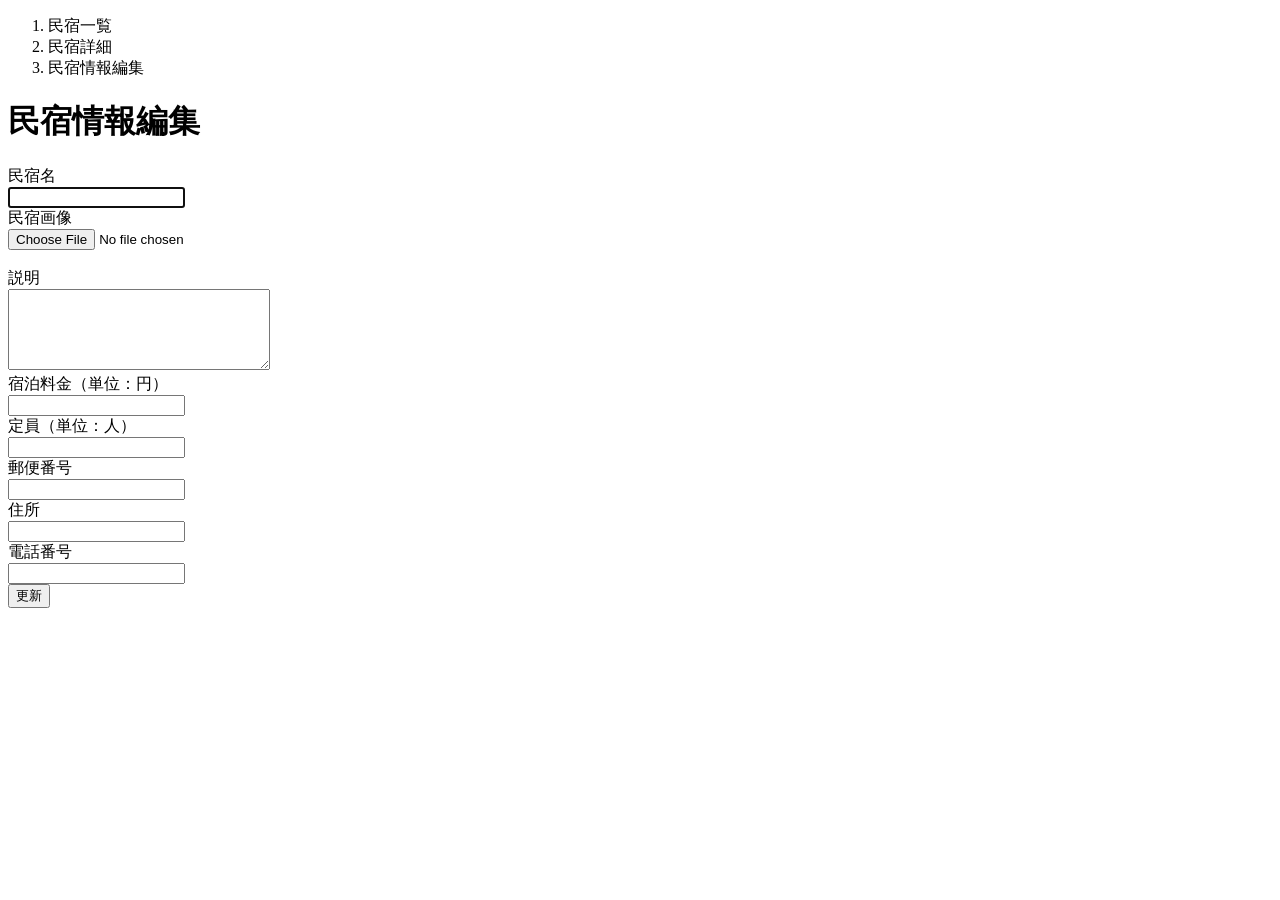
<file: samuraitravel/src/main/resources/templates/admin/houses/edit.html>
<!DOCTYPE html>
<html xmlns:th="https://www.thymeleaf.org" xmlns:sec="http://www.thymeleaf.org/extras/spring-security">
   <head>
       <div th:replace="~{fragment :: meta}"></div>   
            
       <div th:replace="~{fragment :: styles}"></div>
       
       <title>民宿情報編集</title>       
   </head>
   <body>
       <div class="samuraitravel-wrapper">
           <!-- ヘッダー -->
           <div th:replace="~{fragment :: header}"></div>
           
           <main>
               <div class="container pt-4 pb-5 samuraitravel-container">
                   <div class="row justify-content-center">
                       <div class="col-xl-5 col-lg-6 col-md-8">
                           <nav class="mb-4" style="--bs-breadcrumb-divider: '>';" aria-label="breadcrumb">
                               <ol class="breadcrumb mb-0"> 
                                   <li class="breadcrumb-item"><a th:href="@{/admin/houses}">民宿一覧</a></li>  
                                   <li class="breadcrumb-item"><a th:href="@{/admin/houses/__${houseEditForm.getId()}__}">民宿詳細</a></li>                                                           
                                   <li class="breadcrumb-item active" aria-current="page">民宿情報編集</li>
                               </ol>
                           </nav> 
                           
                           <h1 class="mb-4 text-center">民宿情報編集</h1>         
                           
                           <form method="post" th:action="@{/admin/houses/__${houseEditForm.getId()}__/update}" th:object="${houseEditForm}" enctype="multipart/form-data">   
                               <input type="hidden" th:field="*{id}">
                                                                                        
                               <div class="form-group row mb-3">
                                   <div class="col-md-4">
                                       <label for="name" class="col-form-label text-md-left fw-bold">民宿名</label>
                                   </div>
                                   <div class="col-md-8">                                    
                                       <div th:if="${#fields.hasErrors('name')}" class="text-danger small mb-2" th:errors="*{name}"></div>                                    
                                       <input type="text" class="form-control" th:field="*{name}" autofocus>
                                   </div>
                               </div>
                               
                               <div class="form-group row mb-3">
                                   <div class="col-md-4">
                                       <label for="imageFile" class="col-form-label text-md-left fw-bold">民宿画像</label>
                                   </div>                                    
                                   <div class="col-md-8">
                                       <div th:if="${#fields.hasErrors('imageFile')}" class="text-danger small mb-2" th:errors="*{imageFile}"></div>  
                                       <input type="file" class="form-control" th:field="*{imageFile}">
                                   </div>
                               </div>   
                               
                               <!-- 選択された画像の表示場所 -->
                               <div th:if="${imageName}" class="row" id="imagePreview"><img th:src="@{/storage/__${imageName}__}" class="mb-3"></div>
                               <div th:unless="${imageName}" class="row" id="imagePreview"></div>                                 
                               
                               <div class="form-group row mb-3">
                                   <div class="col-md-4">
                                       <label for="description" class="col-form-label text-md-left fw-bold">説明</label>
                                   </div>
                                   <div class="col-md-8">                            
                                       <div th:if="${#fields.hasErrors('description')}" class="text-danger small mb-2" th:errors="*{description}"></div>                                        
                                       <textarea class="form-control" th:field="*{description}" cols="30" rows="5"></textarea>
                                   </div>
                               </div>
                               
                               <div class="form-group row mb-3">
                                   <div class="col-md-4">
                                       <label for="price" class="col-form-label text-md-left fw-bold">宿泊料金（単位：円）</label>
                                   </div> 
                                   <div class="col-md-8">
                                       <div th:if="${#fields.hasErrors('price')}" class="text-danger small mb-2" th:errors="*{price}"></div>
                                       <input type="number" class="form-control" th:field="*{price}">                                
                                   </div>                                    
                               </div> 
                               
                               <div class="form-group row mb-3">
                                   <div class="col-md-4">
                                       <label for="capacity" class="col-form-label text-md-left fw-bold">定員（単位：人）</label>
                                   </div> 
                                   <div class="col-md-8">
                                       <div th:if="${#fields.hasErrors('capacity')}" class="text-danger small mb-2" th:errors="*{capacity}"></div>
                                       <input type="number" class="form-control" th:field="*{capacity}">                                
                                   </div>                                    
                               </div>                                                                
                                                                                                                       
                               <div class="form-group row mb-3">
                                   <div class="col-md-4">
                                       <label for="postalCode" class="col-form-label text-md-left fw-bold">郵便番号</label>
                                   </div>
                                   <div class="col-md-8">
                                       <div th:if="${#fields.hasErrors('postalCode')}" class="text-danger small mb-2" th:errors="*{postalCode}"></div>
                                       <input type="text" class="form-control" th:field="*{postalCode}">
                                   </div>
                               </div>
                                                                                                             
                               <div class="form-group row mb-3">
                                   <div class="col-md-4">
                                       <label for="address" class="col-form-label text-md-left fw-bold">住所</label>
                                   </div>
                                   <div class="col-md-8">
                                       <div th:if="${#fields.hasErrors('address')}" class="text-danger small mb-2" th:errors="*{address}"></div>
                                       <input type="text" class="form-control" th:field="*{address}">  
                                   </div>
                               </div>                                                                                
                               
                               <div class="form-group row mb-3">
                                   <div class="col-md-4">
                                       <label for="phoneNumber" class="col-form-label text-md-left fw-bold">電話番号</label>
                                   </div>
                                   <div class="col-md-8">
                                       <div th:if="${#fields.hasErrors('phoneNumber')}" class="text-danger small mb-2" th:errors="*{phoneNumber}"></div>
                                       <input type="text" class="form-control" th:field="*{phoneNumber}">                                
                                   </div>
                               </div>
                                                                                                                       
                               
                               <div class="form-group d-flex justify-content-center my-4">
                                   <button type="submit" class="btn text-white shadow-sm w-50 samuraitravel-btn">更新</button>
                               </div>
                           </form>                                                                         
                       </div>
                   </div>
               </div>                 
           </main>
           
           <!-- フッター -->
           <div th:replace="~{fragment :: footer}"></div>
       </div>    
       
       <div th:replace="~{fragment :: scripts}"></div>  
       <script th:src="@{/js/preview.js}"></script>     
   </body>
</html>
</file>
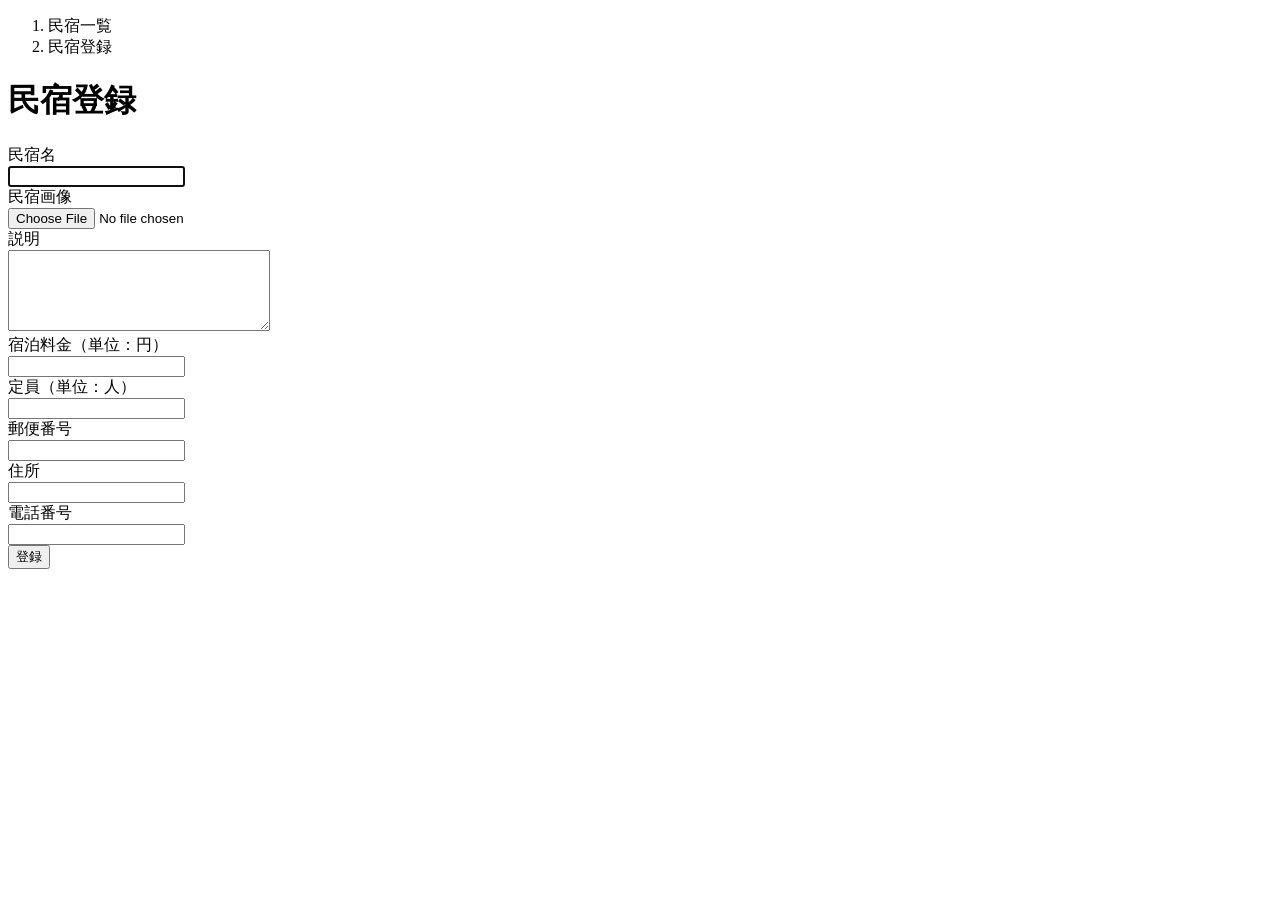
<file: samuraitravel/src/main/resources/templates/admin/houses/register.html>
<!DOCTYPE html>
<html xmlns:th="https://www.thymeleaf.org" xmlns:sec="http://www.thymeleaf.org/extras/spring-security">
   <head>
       <div th:replace="~{fragment :: meta}"></div>   
            
       <div th:replace="~{fragment :: styles}"></div>
       
       <title>民宿登録</title>       
   </head>
   <body>
       <div class="samuraitravel-wrapper">
           <!-- ヘッダー -->
           <div th:replace="~{fragment :: header}"></div>
           
           <main>
               <div class="container pt-4 pb-5 samuraitravel-container">
                   <div class="row justify-content-center">
                       <div class="col-xl-5 col-lg-6 col-md-8">
                           <nav class="mb-4" style="--bs-breadcrumb-divider: '>';" aria-label="breadcrumb">
                               <ol class="breadcrumb mb-0"> 
                                   <li class="breadcrumb-item"><a th:href="@{/admin/houses}">民宿一覧</a></li>                                                           
                                   <li class="breadcrumb-item active" aria-current="page">民宿登録</li>
                               </ol>
                           </nav> 
                           
                           <h1 class="mb-4 text-center">民宿登録</h1>         
                           
                           <form method="post" th:action="@{/admin/houses/create}" th:object="${houseRegisterForm}" enctype="multipart/form-data">                                                            
                               <div class="form-group row mb-3">
                                   <div class="col-md-4">
                                       <label for="name" class="col-form-label text-md-left fw-bold">民宿名</label>
                                   </div>
                                   <div class="col-md-8">                                    
                                       <div th:if="${#fields.hasErrors('name')}" class="text-danger small mb-2" th:errors="*{name}"></div>                                    
                                       <input type="text" class="form-control" th:field="*{name}" autofocus>
                                   </div>
                               </div>
                               
                               <div class="form-group row mb-3">
                                   <div class="col-md-4">
                                       <label for="imageFile" class="col-form-label text-md-left fw-bold">民宿画像</label>
                                   </div>                                    
                                   <div class="col-md-8">
                                       <div th:if="${#fields.hasErrors('imageFile')}" class="text-danger small mb-2" th:errors="*{imageFile}"></div>  
                                       <input type="file" class="form-control" th:field="*{imageFile}">
                                   </div>
                               </div>   
                               
                               <!-- 選択された画像の表示場所 -->
                               <div class="row" id="imagePreview"></div>                                 
                               
                               <div class="form-group row mb-3">
                                   <div class="col-md-4">
                                       <label for="description" class="col-form-label text-md-left fw-bold">説明</label>
                                   </div>
                                   <div class="col-md-8">                            
                                       <div th:if="${#fields.hasErrors('description')}" class="text-danger small mb-2" th:errors="*{description}"></div>                                        
                                       <textarea class="form-control" th:field="*{description}" cols="30" rows="5"></textarea>
                                   </div>
                               </div>
                               
                               <div class="form-group row mb-3">
                                   <div class="col-md-4">
                                       <label for="price" class="col-form-label text-md-left fw-bold">宿泊料金（単位：円）</label>
                                   </div> 
                                   <div class="col-md-8">
                                       <div th:if="${#fields.hasErrors('price')}" class="text-danger small mb-2" th:errors="*{price}"></div>
                                       <input type="number" class="form-control" th:field="*{price}">                                
                                   </div>                                    
                               </div>
                               
                               <div class="form-group row mb-3">
                                   <div class="col-md-4">
                                       <label for="capacity" class="col-form-label text-md-left fw-bold">定員（単位：人）</label>
                                   </div> 
                                   <div class="col-md-8">
                                       <div th:if="${#fields.hasErrors('capacity')}" class="text-danger small mb-2" th:errors="*{capacity}"></div>
                                       <input type="number" class="form-control" th:field="*{capacity}">                                
                                   </div>                                    
                               </div>                                                                
                                                                                                                       
                               <div class="form-group row mb-3">
                                   <div class="col-md-4">
                                       <label for="postalCode" class="col-form-label text-md-left fw-bold">郵便番号</label>
                                   </div>
                                   <div class="col-md-8">
                                       <div th:if="${#fields.hasErrors('postalCode')}" class="text-danger small mb-2" th:errors="*{postalCode}"></div>
                                       <input type="text" class="form-control" th:field="*{postalCode}">
                                   </div>
                               </div>
                                                                                                             
                               <div class="form-group row mb-3">
                                   <div class="col-md-4">
                                       <label for="address" class="col-form-label text-md-left fw-bold">住所</label>
                                   </div>
                                   <div class="col-md-8">
                                       <div th:if="${#fields.hasErrors('address')}" class="text-danger small mb-2" th:errors="*{address}"></div>
                                       <input type="text" class="form-control" th:field="*{address}">  
                                   </div>
                               </div>                                                                                
                               
                               <div class="form-group row mb-3">
                                   <div class="col-md-4">
                                       <label for="phoneNumber" class="col-form-label text-md-left fw-bold">電話番号</label>
                                   </div>
                                   <div class="col-md-8">
                                       <div th:if="${#fields.hasErrors('phoneNumber')}" class="text-danger small mb-2" th:errors="*{phoneNumber}"></div>
                                       <input type="text" class="form-control" th:field="*{phoneNumber}">                                
                                   </div>
                               </div>
                                                                                                                       
                               
                               <div class="form-group d-flex justify-content-center my-4">
                                   <button type="submit" class="btn text-white shadow-sm w-50 samuraitravel-btn">登録</button>
                               </div>
                           </form>                                                                         
                       </div>
                   </div>
               </div>                
           </main>
           
           <!-- フッター -->
           <div th:replace="~{fragment :: footer}"></div>
       </div>    
       
       <div th:replace="~{fragment :: scripts}"></div>  
       <script th:src="@{/js/preview.js}"></script>     
   </body>
</html>
</file>
